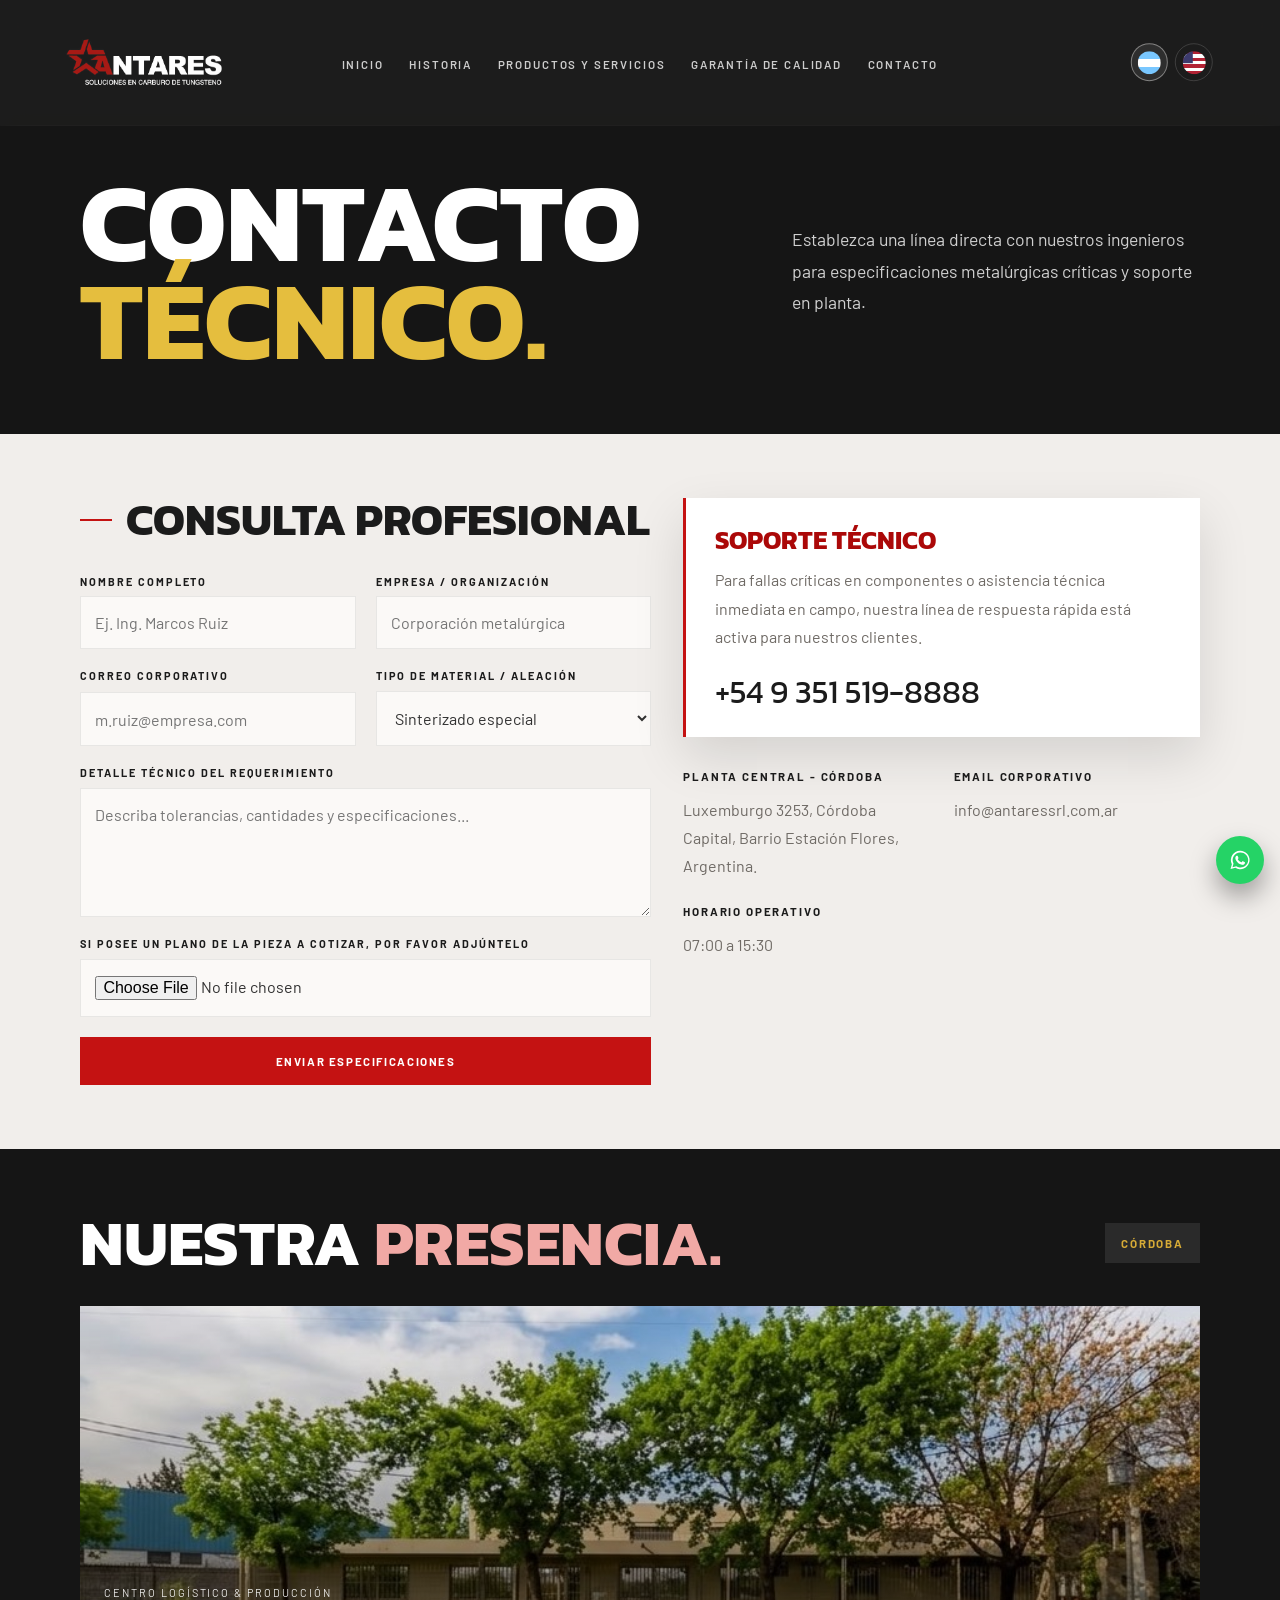
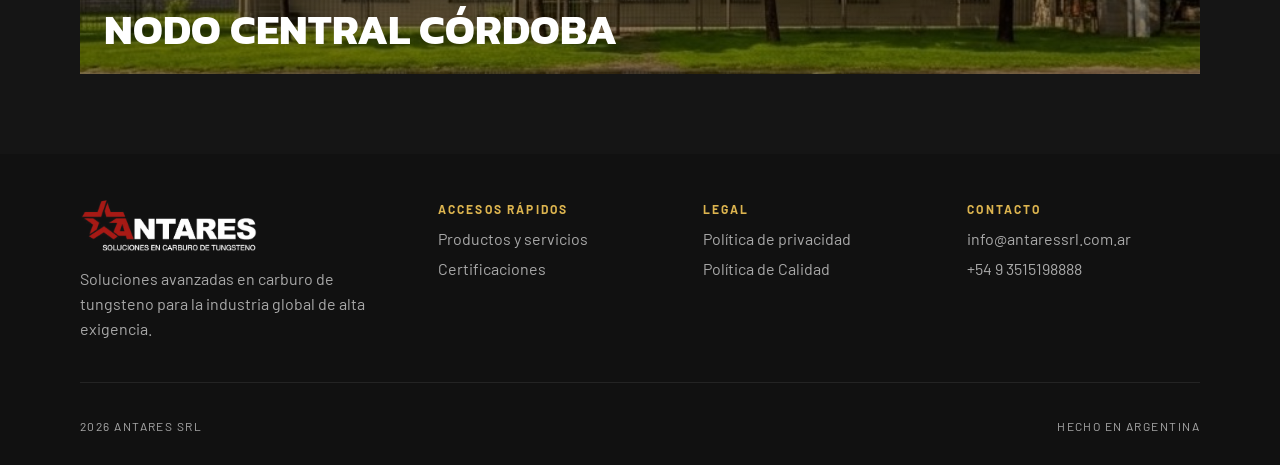
<file: pages/contacto.html>
<!DOCTYPE html>
<html lang="es">
<head>
  <meta charset="UTF-8">
  <meta name="viewport" content="width=device-width, initial-scale=1.0">
  <meta name="description" content="Contacto técnico Antares SRL para especificaciones metalúrgicas críticas, soporte en planta y consultas profesionales.">
  <title>Antares SRL | Contacto técnico</title>
  <link rel="preconnect" href="https://fonts.googleapis.com">
  <link rel="preconnect" href="https://fonts.gstatic.com" crossorigin>
  <link href="https://fonts.googleapis.com/css2?family=Barlow:wght@400;500;600;700;800&family=Kanit:wght@500;700;800&display=swap" rel="stylesheet">
  <link rel="stylesheet" href="../styles/styles.css?v=20260521">
</head>
<body data-page="contact">
  <a class="skip-link" href="#main-content">Saltar al contenido</a>

  <header class="site-header">
    <div class="container">
      <nav class="navbar" aria-label="Principal">
        <div class="brand" aria-label="Antares SRL">
          <img src="../assets/img/logonavbar-navbar.png?v=20260716c" alt="Antares SRL">
        </div>

        <button
          class="menu-toggle"
          type="button"
          aria-expanded="false"
          aria-controls="mobile-menu"
          aria-label="Abrir menu"
        >
          <span></span>
          <span></span>
          <span></span>
        </button>

        <div class="nav-desktop">
          <ul class="nav-links">
            <li><a href="../index.html" data-i18n="nav.home">Inicio</a></li>
            <li><a href="sobrenosotros.html" data-i18n="nav.history">Historia</a></li>
            <li><a href="productosyservicios.html" data-i18n="nav.products">Productos y servicios</a></li>
            <li><a href="garantiadecalidad.html" data-i18n="nav.quality">Garantía de calidad</a></li>
            <li><a href="contacto.html" data-i18n="nav.contact">Contacto</a></li>
          </ul>

          <div class="nav-tools">
            <div class="language-switcher" role="group" aria-label="Selección de idioma">
              <button class="lang-btn is-active" type="button" data-lang="es" aria-label="Ver sitio en espanol">
                <span class="flag" aria-hidden="true">AR</span>
              </button>
              <button class="lang-btn" type="button" data-lang="en" aria-label="View site in English">
                <span class="flag" aria-hidden="true">US</span>
              </button>
            </div>
          </div>
        </div>
      </nav>
    </div>

    <div class="mobile-menu" id="mobile-menu" hidden>
      <div class="container mobile-menu__inner">
        <ul class="mobile-menu__links">
          <li><a href="../index.html" data-i18n="nav.home">Inicio</a></li>
          <li><a href="sobrenosotros.html" data-i18n="nav.history">Historia</a></li>
          <li><a href="productosyservicios.html" data-i18n="nav.products">Productos y servicios</a></li>
          <li><a href="garantiadecalidad.html" data-i18n="nav.quality">Garantía de calidad</a></li>
          <li><a href="contacto.html" data-i18n="nav.contact">Contacto</a></li>
        </ul>

        <div class="mobile-menu__footer">
          <div class="language-switcher" role="group" aria-label="Selección de idioma responsive">
            <button class="lang-btn is-active" type="button" data-lang="es" aria-label="Ver sitio en espanol">
              <span class="flag" aria-hidden="true">AR</span>
            </button>
            <button class="lang-btn" type="button" data-lang="en" aria-label="View site in English">
              <span class="flag" aria-hidden="true">US</span>
            </button>
          </div>
        </div>
      </div>
    </div>
  </header>

  <main id="main-content">
    <section class="contact-hero section-dark">
      <div class="container contact-hero__grid">
        <div>
          <h1 class="contact-hero__title">
            <span data-i18n="contact.heroTitleLine1">Contacto</span>
            <span class="contact-hero__accent" data-i18n="contact.heroTitleLine2">técnico.</span>
          </h1>
        </div>
        <p class="contact-hero__lead" data-i18n="contact.heroText">Establezca una línea directa con nuestros ingenieros para especificaciones metalúrgicas críticas y soporte en planta.</p>
      </div>
    </section>

    <section class="contact-main">
      <div class="container contact-main__grid">
        <div>
          <div class="contact-section-heading">
            <span class="contact-section-heading__line"></span>
            <h2 data-i18n="contact.formTitle">Consulta profesional</h2>
          </div>

          <form class="contact-form" id="contact-form">
            <label class="contact-form__field">
              <span data-i18n="contact.field1Label">Nombre completo</span>
              <input type="text" name="full_name" data-i18n-placeholder="contact.field1Placeholder" placeholder="Ej. Ing. Marcos Ruiz">
            </label>

            <label class="contact-form__field">
              <span data-i18n="contact.field2Label">Empresa / organización</span>
              <input type="text" name="company" data-i18n-placeholder="contact.field2Placeholder" placeholder="Corporación metalúrgica">
            </label>

            <label class="contact-form__field">
              <span data-i18n="contact.field3Label">Correo corporativo</span>
              <input type="email" name="email" data-i18n-placeholder="contact.field3Placeholder" placeholder="m.ruiz@empresa.com">
            </label>

            <label class="contact-form__field">
              <span data-i18n="contact.field4Label">Tipo de material / aleación</span>
              <select name="material">
                <option value="" data-i18n="contact.optionDefault">Sinterizado especial</option>
                <option value="carburo" data-i18n="contact.option1">Carburo de tungsteno</option>
                <option value="oilgas" data-i18n="contact.option2">Componentes Oil & Gas</option>
                <option value="corte" data-i18n="contact.option3">Herramental de corte</option>
                <option value="otros" data-i18n="contact.option4">Otros</option>
              </select>
            </label>

            <label class="contact-form__field contact-form__field--full">
              <span data-i18n="contact.field5Label">Detalle técnico del requerimiento</span>
              <textarea name="detail" rows="5" data-i18n-placeholder="contact.field5Placeholder" placeholder="Describa tolerancias, cantidades y especificaciones..."></textarea>
            </label>

            <label class="contact-form__field contact-form__field--full">
              <span data-i18n="contact.field6Label">Si posee un plano de la pieza a cotizar, por favor adjúntelo</span>
              <input type="file" name="attachment" accept=".pdf,.png,.jpg,.jpeg,.dxf,.dwg,.doc,.docx">
            </label>

            <button class="button button--primary button--block contact-form__submit" type="submit" data-i18n="contact.submitButton">Enviar especificaciones</button>
          </form>
        </div>

        <div class="contact-side">
          <article class="contact-alert">
            <h3 data-i18n="contact.alertTitle">Soporte técnico</h3>
            <p data-i18n="contact.alertText">Para fallas críticas en componentes o asistencia técnica inmediata en campo, nuestra línea de respuesta rápida está activa para nuestros clientes.</p>
            <a class="contact-alert__phone" href="tel:+5493515198888">+54 9 351 519-8888</a>
          </article>

          <div class="contact-details">
            <article class="contact-detail">
              <h3 data-i18n="contact.detail1Title">Planta central - Córdoba</h3>
              <p data-i18n="contact.detail1Text">Luxemburgo 3253, Córdoba Capital, Barrio Estación Flores, Argentina.</p>
            </article>

            <article class="contact-detail">
              <h3 data-i18n="contact.detail3Title">Email corporativo</h3>
              <p>info@antaressrl.com.ar</p>
            </article>

            <article class="contact-detail">
              <h3 data-i18n="contact.detail4Title">Horario operativo</h3>
              <p data-i18n="contact.detail4Text1">07:00 a 15:30</p>
            </article>
          </div>
        </div>
      </div>
    </section>

    <section class="contact-presence section-dark">
      <div class="container">
        <div class="contact-presence__header">
          <h2 class="contact-presence__title">
            <span data-i18n="contact.presenceTitleLine1">Nuestra</span>
            <span class="contact-presence__accent" data-i18n="contact.presenceTitleLine2">presencia.</span>
          </h2>

          <div class="contact-presence__tabs">
            <span data-i18n="contact.tab1">Córdoba</span>
          </div>
        </div>

        <div class="contact-presence__grid">
          <article class="presence-card presence-card--large">
            <div class="presence-card__image presence-card__image--cordoba" aria-hidden="true"></div>
            <div class="presence-card__content">
              <p class="presence-card__eyebrow" data-i18n="contact.presenceCard1Eyebrow">Centro logístico & producción</p>
              <h3 data-i18n="contact.presenceCard1Title">Nodo central Córdoba</h3>
            </div>
          </article>

        </div>
      </div>
    </section>
  </main>

  <footer class="site-footer">
    <div class="container footer__grid">
      <div>
        <a class="brand brand--footer" href="../index.html" aria-label="Antares SRL inicio">
          <img src="../assets/img/logonavbar-navbar.png?v=20260716c" alt="Antares SRL">
        </a>
        <p class="footer__text" data-i18n="footer.description">Soluciones avanzadas en carburo de tungsteno para la industria global de alta exigencia.</p>
      </div>

      <div>
        <h3 class="footer__title" data-i18n="footer.linksTitle">Quick lanes</h3>
        <ul class="footer__list">
          <li><a href="productosyservicios.html" data-i18n="footer.link1">Productos y servicios</a></li>
          <li><a href="garantiadecalidad.html" data-i18n="footer.link2">Certificaciones</a></li>
        </ul>
      </div>

      <div>
        <h3 class="footer__title" data-i18n="footer.legalTitle">Legal</h3>
        <ul class="footer__list">
          <li><a href="#" data-i18n="footer.legal1">Política de privacidad</a></li>
          <li><a href="garantiadecalidad.html" data-i18n="footer.legal2">Política de Calidad</a></li>
        </ul>
      </div>

      <div>
        <h3 class="footer__title" data-i18n="footer.contactTitle">Contacto</h3>
        <ul class="footer__list footer__list--contact">
          <li><a href="mailto:info@antaressrl.com.ar" data-i18n="footer.contactEmail">info@antaressrl.com.ar</a></li>
          <li><a href="tel:+5493515198888" data-i18n="footer.contactPhone">+54 9 3515198888</a></li>
        </ul>
      </div>
    </div>
    <div class="container footer__bottom">
      <p data-i18n="footer.copy">2026 ANTARES SRL</p>
      <p data-i18n="footer.signature">HECHO EN ARGENTINA</p>
    </div>
  </footer>

  <a class="whatsapp-fab" href="mailto:info@antaressrl.com.ar?subject=Consulta%20desde%20web%20Antares&body=Hola%20Antares%2C%20quisiera%20hacer%20una%20consulta." aria-label="Enviar correo a Antares" title="Email">MAIL</a>

  <script src="../script/script.js" defer></script>
</body>
</html>
</file>
<file: styles/styles.css>
:root {
  --color-bg: #f2efec;
  --color-surface: #ffffff;
  --color-surface-alt: #e8e1db;
  --color-dark: #101010;
  --color-dark-soft: #292929;
  --color-text: #1b1b1b;
  --color-text-muted: #6f6a65;
  --color-text-inverse: #f5f0ea;
  --color-line: rgba(255, 255, 255, 0.12);
  --color-line-dark: rgba(16, 16, 16, 0.08);
  --color-accent: #c41212;
  --color-accent-deep: #7d0f0f;
  --color-gold: #d8a63b;
  --container: min(1120px, calc(100% - 2rem));
  --header-height: 7.8rem;
  --radius-sm: 0.25rem;
  --radius-md: 0.5rem;
  --radius-lg: 1rem;
  --shadow-soft: 0 1.25rem 3rem rgba(8, 8, 8, 0.12);
  --transition: 200ms ease;
}

*,
*::before,
*::after {
  box-sizing: border-box;
}

html {
  scroll-behavior: smooth;
  overflow-x: hidden;
}

body {
  margin: 0;
  min-width: 0;
  overflow-x: hidden;
  font-family: "Barlow", sans-serif;
  background: var(--color-bg);
  color: var(--color-text);
  padding-top: var(--header-height);
}

img {
  display: block;
  max-width: 100%;
}

a {
  color: inherit;
  text-decoration: none;
}

button,
input,
textarea,
select {
  font: inherit;
}

button {
  cursor: pointer;
}

.skip-link {
  position: absolute;
  top: -3rem;
  left: 1rem;
  z-index: 200;
  padding: 0.75rem 1rem;
  background: var(--color-surface);
  color: var(--color-dark);
  transition: top var(--transition);
}

.skip-link:focus {
  top: 1rem;
}

.container {
  width: var(--container);
  margin: 0 auto;
}

.section-dark {
  background: var(--color-dark);
  color: var(--color-text-inverse);
}

.eyebrow {
  margin: 0 0 1rem;
  font-size: 0.7rem;
  font-weight: 700;
  letter-spacing: 0.3em;
  text-transform: uppercase;
}

.eyebrow--gold {
  color: var(--color-gold);
}

.eyebrow--muted {
  color: #9a938c;
}

.eyebrow--red {
  color: #dd4d4d;
}

.section-title {
  margin: 0;
  max-width: 16ch;
  font-family: "Kanit", sans-serif;
  font-size: clamp(2.2rem, 4.5vw, 4rem);
  line-height: 0.95;
  text-transform: uppercase;
}

.section-title--light {
  color: var(--color-text-inverse);
}

.section-text,
.section-kicker,
.footer__text,
.sector-item p,
.portfolio-card p {
  color: var(--color-text-muted);
  line-height: 1.7;
}

.section-kicker--light {
  color: rgba(245, 240, 234, 0.68);
}

.section-marker {
  width: 0.125rem;
  height: 2.5rem;
  margin-bottom: 1.5rem;
  background: var(--color-accent);
}

.button {
  display: inline-flex;
  align-items: center;
  justify-content: center;
  min-height: 3rem;
  padding: 0.95rem 1.6rem;
  border: 1px solid transparent;
  font-size: 0.72rem;
  font-weight: 700;
  letter-spacing: 0.14em;
  text-transform: uppercase;
  transition: transform var(--transition), background-color var(--transition), border-color var(--transition), color var(--transition);
}

.button:hover,
.button:focus-visible {
  transform: translateY(-2px);
}

.button--primary {
  background: var(--color-accent);
  color: #fff;
}

.button--primary:hover,
.button--primary:focus-visible {
  background: #dc1b1b;
}

.button--ghost {
  border-color: rgba(255, 255, 255, 0.2);
  color: var(--color-text-inverse);
  background: rgba(255, 255, 255, 0.02);
}

.button--ghost:hover,
.button--ghost:focus-visible {
  border-color: rgba(255, 255, 255, 0.45);
  background: rgba(255, 255, 255, 0.08);
}

.button--light {
  background: #fff;
  color: var(--color-dark);
}

.button--small {
  min-height: 2.6rem;
  padding-inline: 1.2rem;
}

.button--block {
  width: 100%;
}

.text-link {
  display: inline-flex;
  align-items: center;
  gap: 0.5rem;
  margin-top: 1.4rem;
  font-size: 0.72rem;
  font-weight: 700;
  letter-spacing: 0.16em;
  text-transform: uppercase;
}

.text-link::after {
  content: "->";
}

.site-header {
  position: fixed;
  top: 0;
  left: 0;
  right: 0;
  z-index: 100;
  background: rgba(10, 10, 10, 0.92);
  backdrop-filter: blur(14px);
  border-bottom: 1px solid rgba(255, 255, 255, 0.05);
}

.navbar {
  display: flex;
  align-items: center;
  justify-content: center;
  min-height: var(--header-height);
  gap: 1rem;
}

body[data-page="home"] .navbar {
  justify-content: center;
}

.brand {
  display: inline-flex;
  align-items: center;
  font-family: "Kanit", sans-serif;
  font-size: 1rem;
  font-weight: 800;
  letter-spacing: 0.08em;
  color: #fff;
}

.brand img {
  display: block;
  height: 3rem;
  width: auto;
}

.brand--footer {
  display: inline-block;
  margin-bottom: 0.55rem;
  transform: translateY(-0.2rem);
}

.brand--footer img {
  height: 3.36rem;
}

.nav-desktop {
  display: flex;
  align-items: center;
  gap: 1.5rem;
}

.nav-links,
.footer__list,
.mobile-menu__links {
  margin: 0;
  padding: 0;
  list-style: none;
}

.nav-links {
  display: flex;
  align-items: center;
  gap: 1.6rem;
}

.nav-links a,
.mobile-menu__links a {
  position: relative;
  font-size: 0.72rem;
  font-weight: 600;
  letter-spacing: 0.16em;
  text-transform: uppercase;
  color: rgba(255, 255, 255, 0.78);
}

.nav-links a:hover,
.nav-links a:focus-visible,
.mobile-menu__links a:hover,
.mobile-menu__links a:focus-visible {
  color: #fff;
}

.nav-links a::after,
.mobile-menu__links a::after {
  content: "";
  position: absolute;
  left: 0;
  bottom: -0.4rem;
  width: 100%;
  height: 1px;
  transform: scaleX(0);
  transform-origin: left;
  background: var(--color-accent);
  transition: transform var(--transition);
}

.nav-links a:hover::after,
.nav-links a:focus-visible::after,
.mobile-menu__links a:hover::after,
.mobile-menu__links a:focus-visible::after {
  transform: scaleX(1);
}

.nav-tools {
  display: flex;
  align-items: center;
  gap: 1rem;
}

.whatsapp-fab {
  position: fixed;
  right: max(1rem, env(safe-area-inset-right));
  bottom: max(1rem, env(safe-area-inset-bottom));
  z-index: 220;
  display: inline-flex;
  align-items: center;
  justify-content: center;
  width: 3rem;
  height: 3rem;
  border-radius: 999px;
  background: #25d366;
  color: transparent;
  font-size: 0;
  box-shadow: 0 0.8rem 1.6rem rgba(0, 0, 0, 0.35);
  transition: transform var(--transition), box-shadow var(--transition), background-color var(--transition);
}

.whatsapp-fab::before {
  content: "";
  width: 1.34rem;
  height: 1.34rem;
  background-image: url("data:image/svg+xml,%3Csvg xmlns='http://www.w3.org/2000/svg' viewBox='0 0 32 32'%3E%3Cpath fill='%23fff' d='M16 5.3A10.7 10.7 0 0 0 6.8 21l-1.4 5.1 5.3-1.4A10.7 10.7 0 1 0 16 5.3m0-2.3A13 13 0 1 1 9.6 27l-7 1.9L4.5 22A13 13 0 0 1 16 3z'/%3E%3Cpath fill='%23fff' d='M22.2 18.7c-.3-.1-1.8-.9-2.1-1-.3-.1-.5-.2-.8.2-.2.3-.8 1-1 1.2-.2.2-.4.2-.7.1-.3-.2-1.5-.5-2.8-1.7-1-.9-1.7-2-1.9-2.4-.2-.3 0-.5.1-.6.1-.1.3-.4.5-.5.1-.2.2-.3.3-.5.1-.2 0-.4 0-.5-.1-.1-.8-1.9-1-2.5-.2-.5-.4-.5-.7-.5h-.6c-.2 0-.6.1-.9.4-.3.3-1.2 1.2-1.2 2.9s1.2 3.5 1.3 3.8c.2.2 2.4 3.8 5.8 5.1 2.8 1 3.4.8 4 .7.7-.1 2-.9 2.3-1.8.3-.9.3-1.6.2-1.8 0-.2-.3-.3-.6-.5z'/%3E%3C/svg%3E");
  background-repeat: no-repeat;
  background-position: center;
  background-size: contain;
}

.whatsapp-fab:hover,
.whatsapp-fab:focus-visible {
  background: #1fbe5b;
  transform: translateY(-2px);
  box-shadow: 0 1rem 1.8rem rgba(0, 0, 0, 0.4);
}

@media (min-width: 901px) {
  .site-header .navbar {
    position: relative;
  }

  .site-header .brand {
    position: absolute;
    top: 50%;
    left: 0;
    transform: translate(-0.95rem, -50%);
  }

  .nav-desktop {
    justify-content: center;
    gap: 1.5rem;
  }

  .nav-tools {
    position: absolute;
    top: 50%;
    right: 0;
    margin-right: 0;
    transform: translate(0.8rem, -50%);
  }
}

.language-switcher {
  display: inline-flex;
  align-items: center;
  gap: 0.45rem;
}

.lang-btn {
  display: inline-flex;
  align-items: center;
  justify-content: center;
  width: 2.35rem;
  height: 2.35rem;
  border: 1px solid rgba(255, 255, 255, 0.15);
  border-radius: 999px;
  background: transparent;
  color: rgba(255, 255, 255, 0.8);
  transition: border-color var(--transition), background-color var(--transition), color var(--transition), transform var(--transition);
}

.lang-btn:hover,
.lang-btn:focus-visible,
.lang-btn.is-active {
  border-color: rgba(255, 255, 255, 0.4);
  background: rgba(255, 255, 255, 0.08);
  color: #fff;
}

.flag {
  position: relative;
  display: inline-flex;
  align-items: center;
  justify-content: center;
  width: 1.45rem;
  height: 1.45rem;
  border-radius: 999px;
  overflow: hidden;
  font-size: 0.48rem;
  font-weight: 800;
  letter-spacing: 0.05em;
  text-indent: -999px;
}

.flag::before {
  content: "";
  position: absolute;
  inset: 0;
}

[data-lang="es"] .flag::before {
  background:
    linear-gradient(to bottom, #79c7ff 0 33.33%, #ffffff 33.33% 66.66%, #79c7ff 66.66% 100%);
}

[data-lang="en"] .flag::before {
  background:
    linear-gradient(to bottom, #b22234 0 14.28%, #ffffff 14.28% 28.56%, #b22234 28.56% 42.84%, #ffffff 42.84% 57.12%, #b22234 57.12% 71.4%, #ffffff 71.4% 85.68%, #b22234 85.68% 100%);
}

[data-lang="en"] .flag::after {
  content: "";
  position: absolute;
  top: 0;
  left: 0;
  width: 45%;
  height: 55%;
  background: #3c3b6e;
}

.menu-toggle {
  display: none;
  flex-direction: column;
  gap: 0.32rem;
  padding: 0.5rem;
  border: 0;
  background: transparent;
}

.menu-toggle span {
  width: 1.6rem;
  height: 2px;
  background: #fff;
  transition: transform var(--transition), opacity var(--transition);
}

.menu-toggle.is-open span:nth-child(1) {
  transform: translateY(6px) rotate(45deg);
}

.menu-toggle.is-open span:nth-child(2) {
  opacity: 0;
}

.menu-toggle.is-open span:nth-child(3) {
  transform: translateY(-6px) rotate(-45deg);
}

.mobile-menu {
  border-top: 1px solid rgba(255, 255, 255, 0.06);
  background: rgba(12, 12, 12, 0.98);
}

.mobile-menu__inner {
  padding: 1.5rem 0 2rem;
}

.mobile-menu__links {
  display: grid;
  gap: 1.2rem;
}

.mobile-menu__footer {
  display: grid;
  gap: 1rem;
  margin-top: 2rem;
}

.hero {
  position: relative;
  min-height: calc(100vh - var(--header-height));
  overflow: clip;
}

.hero__media,
.hero__overlay {
  position: absolute;
  inset: 0;
}

.hero__media {
  background:
    linear-gradient(180deg, rgba(0, 0, 0, 0.16), rgba(0, 0, 0, 0.28)),
    url("../assets/img/soluciones.png") center/cover no-repeat;
  transform: scale(1);
}

.hero__overlay {
  background:
    radial-gradient(circle at 20% 30%, rgba(180, 91, 14, 0.12), transparent 26%),
    linear-gradient(90deg, rgba(0, 0, 0, 0.5), rgba(0, 0, 0, 0.24) 55%, rgba(0, 0, 0, 0.58));
}

.hero__content {
  position: relative;
  display: grid;
  align-content: center;
  justify-items: center;
  min-height: calc(100vh - var(--header-height));
  padding: 5rem 0 6rem;
  text-align: center;
}

.hero__content .eyebrow {
  margin-bottom: -0.85rem;
  transform: translateY(0.55rem);
  text-align: center;
  position: relative;
  z-index: 1;
}

.hero__title {
  margin: 0;
  max-width: 10ch;
  font-family: "Kanit", sans-serif;
  font-size: clamp(3rem, 10vw, 6.5rem);
  line-height: 0.9;
  text-transform: uppercase;
  text-wrap: balance;
}

.hero__title span {
  display: block;
}

.hero__accent {
  color: #e02b2b;
}

.hero__brand-mark {
  display: inline-flex;
  align-items: center;
  justify-content: center;
  width: min(34rem, 82vw);
  margin-top: 0;
  padding: 0 clamp(0.5rem, 2vw, 1rem) 0.35rem;
  filter: drop-shadow(0 1.25rem 2rem rgba(0, 0, 0, 0.48));
  pointer-events: none;
}

.hero__brand-mark img {
  width: 100%;
  height: auto;
}

.hero__actions {
  position: relative;
  z-index: 2;
  display: flex;
  flex-wrap: wrap;
  justify-content: center;
  gap: 1rem;
  margin-top: 1.15rem;
}

.hero__actions .button {
  min-width: 13.5rem;
  min-height: 0;
  height: 2.15rem;
  padding: 0 1.45rem;
  font-size: 0.68rem;
  letter-spacing: 0.13em;
}

.about-hero {
  position: relative;
  min-height: 44rem;
  overflow: clip;
}

.about-hero__image,
.about-hero__overlay {
  position: absolute;
  inset: 0;
}

.about-hero__image {
  background:
    url("../assets/img/siterizadodeprecision.png") center/cover no-repeat;
}

.about-hero__overlay {
  background:
    linear-gradient(90deg, rgba(10, 10, 10, 0.5) 0%, rgba(10, 10, 10, 0.32) 48%, rgba(10, 10, 10, 0.1) 100%),
    linear-gradient(180deg, rgba(10, 10, 10, 0.02), rgba(10, 10, 10, 0.08));
}

.about-hero__content {
  position: relative;
  display: grid;
  align-content: center;
  min-height: 44rem;
  padding: 4rem 0 5rem;
}

.about-hero__title {
  margin: 0;
  max-width: 8ch;
  font-family: "Kanit", sans-serif;
  font-size: clamp(3rem, 9vw, 6.1rem);
  line-height: 0.9;
  text-transform: uppercase;
}

.about-hero__title span {
  display: block;
}

.about-hero__accent {
  color: #cf1414;
}

.about-hero__lead {
  max-width: 38rem;
  margin: 1.5rem 0 0;
  color: rgba(255, 255, 255, 0.8);
  line-height: 1.75;
}

.about-story {
  padding: 4rem 0 4.5rem;
  background: #f1eeeb;
}

.about-story__grid {
  display: grid;
  grid-template-columns: minmax(0, 0.95fr) minmax(22rem, 1.15fr);
  gap: 2rem;
  align-items: start;
}

.about-story__title,
.about-capacity__title {
  margin: 0 0 1.5rem;
  font-family: "Kanit", sans-serif;
  font-size: clamp(2.2rem, 5vw, 4rem);
  line-height: 0.9;
  text-transform: uppercase;
}

.about-story__copy p {
  margin: 0 0 1.5rem;
  max-width: 31rem;
  color: var(--color-text-muted);
  line-height: 1.8;
}

.about-story__metric {
  display: flex;
  align-items: baseline;
  gap: 1rem;
  margin-top: 2rem;
}

.about-story__metric strong {
  font-family: "Kanit", sans-serif;
  font-size: 2.4rem;
  line-height: 1;
  color: var(--color-accent);
}

.about-story__metric span {
  font-size: 0.72rem;
  letter-spacing: 0.18em;
  text-transform: uppercase;
  color: #7c746d;
}

.about-story__media {
  display: grid;
  grid-template-columns: repeat(2, minmax(0, 1fr));
  gap: 1rem;
}

.about-story__image {
  min-height: 22rem;
  margin: 0;
  border-bottom: 2px solid var(--color-accent);
  box-shadow: var(--shadow-soft);
}

.about-story__image--landscape {
  grid-column: 1 / -1;
  min-height: 12rem;
}

.about-story__image--powder {
  background:
    linear-gradient(180deg, rgba(0, 0, 0, 0.08), rgba(0, 0, 0, 0.08)),
    url("../assets/img/HyN.png") center/cover no-repeat;
}

.about-story__image--machining {
  background:
    linear-gradient(180deg, rgba(0, 0, 0, 0.08), rgba(0, 0, 0, 0.08)),
    url("../assets/img/abuelo.png") center/cover no-repeat;
}

.about-story__image--landscape {
  background:
    linear-gradient(180deg, rgba(0, 0, 0, 0.06), rgba(0, 0, 0, 0.06)),
    url("../assets/img/pampaolaen.png") center/cover no-repeat;
}

.about-story__image--hyn-pampa {
  grid-column: 1 / -1;
  min-height: 0;
  border-bottom: 0;
  box-shadow: none;
}

.about-story__image--hyn-pampa img {
  width: min(100%, 44rem);
  margin: 0 auto;
  filter: none;
  border-bottom: 2px solid var(--color-accent);
  box-shadow: var(--shadow-soft);
}

.about-capacity {
  padding: 4.5rem 0 5rem;
}

.about-capacity__title {
  color: #fff;
}

.about-capacity__grid {
  display: grid;
  grid-template-columns: minmax(0, 1.2fr) minmax(22rem, 1fr);
  gap: 1rem;
}

.capacity-card {
  position: relative;
  overflow: hidden;
  min-height: 12rem;
  background: #1b1b1b;
  border: 1px solid rgba(255, 255, 255, 0.08);
}

.capacity-card__content {
  position: relative;
  z-index: 1;
  height: 100%;
  padding: 1.75rem;
}

.capacity-card__content h3 {
  margin: 0 0 0.75rem;
  color: #fff;
  font-family: "Kanit", sans-serif;
  font-size: 1.25rem;
  text-transform: uppercase;
}

.capacity-card__content p {
  margin: 0;
  max-width: 26rem;
  color: rgba(255, 255, 255, 0.74);
  line-height: 1.7;
}

.capacity-card--main {
  min-height: 28rem;
}

.capacity-card__image {
  position: absolute;
  inset: 0;
  background:
    linear-gradient(180deg, rgba(0, 0, 0, 0.06), rgba(0, 0, 0, 0.38)),
    url("../assets/img/planta.png") center/cover no-repeat;
}

.capacity-card__index {
  display: inline-block;
  margin-bottom: 1rem;
  font-family: "Kanit", sans-serif;
  font-size: 2.1rem;
  color: #e0b13a;
}

.capacity-stack {
  display: grid;
  gap: 1rem;
}

.capacity-card--wide {
  min-height: 14rem;
  border-right: 2px solid var(--color-accent);
  background: linear-gradient(135deg, #262626, #171717);
}

.capacity-stack__row {
  display: grid;
  grid-template-columns: minmax(0, 1fr) minmax(12rem, 0.78fr);
  gap: 1rem;
}

.capacity-card--logo {
  border-left: 2px solid var(--color-accent);
}

.capacity-card__mark {
  display: inline-block;
  margin-bottom: 2rem;
  color: var(--color-accent);
  font-family: "Kanit", sans-serif;
  font-size: 1.8rem;
  letter-spacing: 0.06em;
  text-transform: uppercase;
}

.capacity-card__mark--compact {
  font-size: 1rem;
  font-weight: 700;
  letter-spacing: 0.08em;
  line-height: 1.4;
}

.capacity-card--narrow {
  border-left: 2px solid #d7ab36;
}

.capacity-card__symbol {
  display: inline-block;
  margin-bottom: 2rem;
  color: #d7ab36;
  font-family: "Kanit", sans-serif;
  font-size: 0.95rem;
  font-weight: 700;
  letter-spacing: 0.08em;
  line-height: 1.4;
  text-transform: uppercase;
}

.about-timeline {
  display: grid;
  grid-template-columns: repeat(4, minmax(0, 1fr));
  gap: 2rem;
  margin-top: 4rem;
}

.timeline-item {
  position: relative;
  padding-top: 1.5rem;
}

.timeline-item::before {
  content: "";
  position: absolute;
  left: 0;
  top: 0;
  width: 1px;
  height: 1rem;
  background: #d9ab37;
}

.timeline-item::after {
  content: "";
  position: absolute;
  left: -0.2rem;
  top: 0.6rem;
  width: 0.45rem;
  height: 0.45rem;
  border-radius: 50%;
  background: #d9ab37;
}

.timeline-item__year {
  display: inline-block;
  margin-bottom: 1rem;
  color: #d9ab37;
  font-family: "Kanit", sans-serif;
  font-size: 1.8rem;
}

.timeline-item h3 {
  margin: 0 0 0.6rem;
  color: #fff;
  font-size: 0.85rem;
  letter-spacing: 0.08em;
  text-transform: uppercase;
}

.timeline-item p {
  margin: 0;
  color: rgba(255, 255, 255, 0.7);
  line-height: 1.7;
}

.about-cta {
  padding: 4.5rem 0 5rem;
  border-top: 1px solid rgba(255, 255, 255, 0.06);
}

.about-cta__content {
  display: grid;
  justify-items: center;
  text-align: center;
}

.about-cta__eyebrow {
  padding: 0.4rem 0.8rem;
  border: 1px solid rgba(216, 166, 59, 0.55);
}

.about-cta__title {
  margin: 1rem 0 2rem;
  font-family: "Kanit", sans-serif;
  font-size: clamp(2.5rem, 7vw, 5rem);
  line-height: 0.92;
  text-transform: uppercase;
}

.about-cta__title span {
  display: block;
}

.about-cta__accent {
  color: var(--color-accent);
}

.about-cta__actions {
  display: flex;
  flex-wrap: wrap;
  justify-content: center;
  gap: 1rem;
}

.about-footer {
  padding: 2.5rem 0 2rem;
  border-top: 1px solid rgba(255, 255, 255, 0.08);
  background: #111111;
  color: rgba(255, 255, 255, 0.72);
}

.about-footer__grid {
  display: grid;
  grid-template-columns: minmax(0, 1.1fr) minmax(0, 1fr) minmax(14rem, 0.9fr);
  gap: 2rem;
  align-items: start;
}

.about-footer__brand {
  margin: 0 0 1rem;
  color: #d9ab37;
  font-size: 1rem;
}

.about-footer__links {
  display: grid;
  gap: 0.8rem;
  font-size: 0.72rem;
  letter-spacing: 0.16em;
  text-transform: uppercase;
}

.about-footer__location,
.about-footer__copy {
  font-size: 0.82rem;
  line-height: 1.7;
}

.about-footer__copy {
  grid-column: 3;
  align-self: end;
}

.products-hero,
.products-section {
  background: #141414;
  color: #fff;
}

.products-hero {
  padding: 3rem 0 2.5rem;
}

.products-hero__grid {
  display: grid;
  grid-template-columns: minmax(0, 1.1fr) minmax(12rem, 0.35fr);
  gap: 2rem;
  align-items: end;
}

.products-hero__title {
  margin: 0;
  font-family: "Kanit", sans-serif;
  font-size: clamp(3.5rem, 10vw, 6.8rem);
  line-height: 0.9;
  text-transform: uppercase;
}

.products-hero__title span {
  display: block;
}

.products-hero__accent {
  color: var(--color-accent);
}

.products-hero__lead {
  max-width: 42rem;
  margin: 1.5rem 0 0;
  color: rgba(255, 255, 255, 0.8);
  font-size: 1.1rem;
  line-height: 1.8;
}

.products-hero__cert {
  padding-left: 1.25rem;
  border-left: 2px solid #d7ab36;
  font-size: 0.78rem;
  line-height: 1.7;
  text-transform: uppercase;
}

.products-hero__cert-label {
  margin: 0 0 0.4rem;
  color: #d7ab36;
  letter-spacing: 0.16em;
}

.products-hero__cert p {
  margin: 0;
}

.products-section {
  padding: 2.2rem 0 4rem;
}

.products-section--oilgas {
  padding-top: 1rem;
  padding-bottom: 5rem;
}

.products-section--services {
  padding-top: 0;
  padding-bottom: 4.5rem;
}

.products-heading {
  display: flex;
  align-items: center;
  gap: 0.9rem;
  margin-bottom: 2rem;
}

.products-heading__line {
  width: 1.9rem;
  height: 0.12rem;
  background: #d7ab36;
}

.products-heading h2 {
  margin: 0;
  font-family: "Kanit", sans-serif;
  font-size: clamp(1.9rem, 4vw, 3rem);
  line-height: 1;
  text-transform: uppercase;
}

.products-heading h2,
.tech-card h3,
.tech-card__tag,
.oilgas-info h3,
.oilgas-info__tag,
.service-card h3,
.catalog-modal__title,
.catalog-modal__card h3,
.products-band h2 {
  overflow-wrap: anywhere;
}

.products-cards {
  display: grid;
  grid-template-columns: repeat(4, minmax(0, 1fr));
  gap: 1.2rem;
}

.tooling-grid {
  display: grid;
  grid-template-columns: 1fr;
  gap: 1.5rem;
  align-items: stretch;
}

.sintered-grid {
  display: grid;
  grid-template-columns: 1fr;
  gap: 1.5rem;
  align-items: stretch;
}

.products-cards--tooling {
  order: 2;
  grid-template-columns: repeat(4, minmax(0, 1fr));
  grid-auto-rows: auto;
}

.products-cards--other-products {
  grid-template-columns: repeat(4, minmax(0, 1fr));
}

.products-cards--tooling .tech-card {
  min-height: 0;
  aspect-ratio: 1 / 1;
}

.tooling-hero-card {
  order: 1;
  position: relative;
  min-height: 28rem;
  overflow: hidden;
  background: #1c1c1c;
  box-shadow: 0 1.4rem 3rem rgba(0, 0, 0, 0.22);
}

.tooling-hero-card__image {
  position: absolute;
  inset: 0;
  background:
    linear-gradient(90deg, rgba(20, 20, 20, 0.06), rgba(20, 20, 20, 0.38)),
    url("../assets/img/catalogo/01Herramental.jpeg") center/cover no-repeat;
  opacity: 0.96;
  transform: scale(1.01);
}

.tooling-hero-card__image--siderurgia {
  background:
    linear-gradient(90deg, rgba(20, 20, 20, 0.04), rgba(20, 20, 20, 0.38)),
    url("../assets/img/siderurgia-hero.png") center/cover no-repeat;
}

.sintered-hero-card {
  position: relative;
  min-height: clamp(30rem, 46vw, 42rem);
  overflow: hidden;
  background: #dedede;
  box-shadow: 0 1.4rem 3rem rgba(0, 0, 0, 0.22);
}

.sintered-hero-card__image {
  position: absolute;
  inset: 0;
  background:
    linear-gradient(180deg, rgba(0, 0, 0, 0.02), rgba(0, 0, 0, 0.36)),
    url("../assets/img/catalogo/00/MDSinterizado.jpg") center/cover no-repeat;
  opacity: 0.98;
}

.sintered-hero-card__content {
  position: absolute;
  left: 2rem;
  bottom: 2rem;
  max-width: 28rem;
}

.sintered-hero-card__content h3 {
  margin: 0;
  padding-left: 1rem;
  border-left: 2px solid #d7ab36;
  color: #fff;
  font-family: "Kanit", sans-serif;
  font-size: clamp(2rem, 5vw, 3rem);
  line-height: 0.95;
  text-transform: uppercase;
}

.tech-card {
  min-height: 18rem;
  padding: 1.5rem;
  background: #2b2b2b;
  border: 1px solid rgba(255, 255, 255, 0.05);
  border-bottom-color: rgba(0, 0, 0, 0.28);
  box-shadow: 0 1rem 2.5rem rgba(0, 0, 0, 0.16);
}

.tech-card--trigger {
  width: 100%;
  color: inherit;
  text-align: left;
  cursor: pointer;
  transition: transform 180ms ease, box-shadow 180ms ease;
}

.tech-card--trigger:hover {
  transform: translateY(-2px);
  box-shadow: 0 1.35rem 2.8rem rgba(0, 0, 0, 0.22);
}

.tech-card--mechas-bg {
  background:
    linear-gradient(180deg, rgba(43, 43, 43, 0.32), rgba(28, 28, 28, 0.44)),
    url("../assets/img/catalogo/brocas/BrocaEscalonadaR.png?v=20260716") center 58%/cover no-repeat,
    #2b2b2b;
}

.tech-card--fresas-bg {
  background:
    linear-gradient(180deg, rgba(43, 43, 43, 0.32), rgba(28, 28, 28, 0.44)),
    url("../assets/img/catalogo/fresas/FresaIntegral.png?v=20260716") center 58%/cover no-repeat,
    #2b2b2b;
}

.tech-card--escariadores-bg {
  background:
    linear-gradient(180deg, rgba(43, 43, 43, 0.32), rgba(28, 28, 28, 0.48)),
    url("../assets/img/catalogo/escariadores/Escariador.png?v=20260716") center 58%/cover no-repeat,
    #2b2b2b;
}

.tech-card--insertos-bg {
  background:
    linear-gradient(180deg, rgba(43, 43, 43, 0.32), rgba(28, 28, 28, 0.48)),
    url("../assets/img/catalogo/insertos/Insertos.png?v=20260716") center 58%/cover no-repeat,
    #2b2b2b;
}

.tech-card--siderurgia-rodillos {
  background:
    linear-gradient(180deg, rgba(43, 43, 43, 0.32), rgba(28, 28, 28, 0.48)),
    url("../assets/img/catalogo/varios/enderedadoraDeAlmbre.jpeg?v=20260716-2") center/contain no-repeat,
    #8f8f8f;
}

.tech-card--siderurgia-cuchilla {
  background:
    linear-gradient(180deg, rgba(43, 43, 43, 0.32), rgba(28, 28, 28, 0.48)),
    url("../assets/img/catalogo/varios/rueda.png?v=20260716-2") center/contain no-repeat,
    #b8b8bc;
}

.tech-card--siderurgia-sellos {
  background:
    linear-gradient(180deg, rgba(43, 43, 43, 0.32), rgba(28, 28, 28, 0.48)),
    url("../assets/img/catalogo/varios/sellos.png?v=20260716-2") center/cover no-repeat,
    #8f8f8f;
}

.tech-card--siderurgia-anillos {
  background: #8f8f8f;
}

.tech-card--siderurgia-anillos .tech-card__top,
.tech-card--siderurgia-anillos h3,
.tech-card--siderurgia-anillos .tech-card__tag {
  display: none;
}

.tech-card--sintered-1,
.tech-card--sintered-2,
.tech-card--sintered-3,
.tech-card--sintered-4 {
  background:
    linear-gradient(180deg, rgba(43, 43, 43, 0.22), rgba(28, 28, 28, 0.44)),
    #3f3f3f;
  border: 1px dashed rgba(255, 255, 255, 0.12);
  box-shadow: none;
}

.tech-card--sintered-1 {
  background:
    linear-gradient(180deg, rgba(43, 43, 43, 0.18), rgba(28, 28, 28, 0.4)),
    url("../assets/img/catalogo/00/barras.jpg?v=20260716") center/cover no-repeat,
    #d8d8d8;
  border: 1px solid rgba(255, 255, 255, 0.05);
  box-shadow: 0 1rem 2.5rem rgba(0, 0, 0, 0.16);
}

.tech-card--sintered-2 {
  background:
    linear-gradient(180deg, rgba(43, 43, 43, 0.18), rgba(28, 28, 28, 0.4)),
    url("../assets/img/catalogo/00/insertosBruto.png?v=20260716") center/cover no-repeat,
    #d8d8d8;
  border: 1px solid rgba(255, 255, 255, 0.05);
  box-shadow: 0 1rem 2.5rem rgba(0, 0, 0, 0.16);
}

.tech-card--sintered-3 {
  background:
    linear-gradient(180deg, rgba(43, 43, 43, 0.18), rgba(28, 28, 28, 0.4)),
    url("../assets/img/catalogo/00/bujesBruto.jpg?v=20260716") center/cover no-repeat,
    #d8d8d8;
  border: 1px solid rgba(255, 255, 255, 0.05);
  box-shadow: 0 1rem 2.5rem rgba(0, 0, 0, 0.16);
}

.tech-card--placeholder {
  background:
    linear-gradient(180deg, rgba(43, 43, 43, 0.2), rgba(28, 28, 28, 0.34)),
    #3f3f3f;
  border: 1px dashed rgba(255, 255, 255, 0.12);
  box-shadow: none;
}

.tech-card__top {
  display: flex;
  align-items: center;
  justify-content: space-between;
  margin-bottom: 2.2rem;
}

.tech-card__icon {
  color: #d7ab36;
  font-family: "Kanit", sans-serif;
  font-size: 1.4rem;
  letter-spacing: -0.08em;
}

.tech-card__code {
  color: rgba(255, 255, 255, 0.22);
  font-size: 0.65rem;
  letter-spacing: 0.12em;
  text-transform: uppercase;
}

.tech-card h3 {
  margin: 0 0 0.85rem;
  color: #fff;
  font-size: 1.55rem;
  font-family: "Kanit", sans-serif;
  line-height: 1;
}

.tech-card__tag {
  display: inline-block;
  margin-top: 2rem;
  color: #d7ab36;
  font-size: 0.72rem;
  letter-spacing: 0.18em;
  text-transform: uppercase;
}

.tech-card p {
  margin: 0 0 1.8rem;
  color: rgba(255, 255, 255, 0.72);
  line-height: 1.7;
}

.tech-card__specs {
  margin: 0;
  display: grid;
  gap: 0.65rem;
}

.tech-card__specs div {
  display: flex;
  justify-content: space-between;
  gap: 1rem;
  font-size: 0.72rem;
  text-transform: uppercase;
}

.tech-card__specs dt {
  color: rgba(255, 255, 255, 0.45);
  letter-spacing: 0.12em;
}

.tech-card__specs dd {
  margin: 0;
  color: #fff;
}

.oilgas-grid {
  display: grid;
  grid-template-columns: 1fr;
  gap: 1.5rem;
}

.products-section--oilgas .oilgas-hero-card {
  order: 1;
}

.products-section--oilgas .oilgas-stack {
  order: 2;
}

.oilgas-hero-card {
  position: relative;
  min-height: clamp(30rem, 46vw, 42rem);
  overflow: hidden;
  background: #1c1c1c;
}

.oilgas-hero-card__image {
  position: absolute;
  inset: 0;
  background:
    linear-gradient(180deg, rgba(0, 0, 0, 0.1), rgba(0, 0, 0, 0.42)),
    url("../assets/img/oil&gas.png") center/cover no-repeat;
  opacity: 0.96;
}

.oilgas-hero-card__content {
  position: absolute;
  left: 2rem;
  bottom: 2rem;
  max-width: 22rem;
}

.oilgas-hero-card__content h3 {
  margin: 0 0 1rem;
  padding-left: 1rem;
  border-left: 2px solid #d7ab36;
  font-family: "Kanit", sans-serif;
  font-size: clamp(2rem, 5vw, 3rem);
  line-height: 0.9;
  text-transform: uppercase;
}

.oilgas-hero-card__content p {
  margin: 0;
  color: rgba(255, 255, 255, 0.8);
  line-height: 1.7;
}

.oilgas-stack {
  display: grid;
  grid-template-columns: repeat(4, minmax(0, 1fr));
  gap: 1.2rem;
}

.oilgas-stack__row {
  display: grid;
  grid-template-columns: repeat(2, minmax(0, 1fr));
  gap: 1rem;
}

.oilgas-info {
  min-height: 0;
  aspect-ratio: 1 / 1;
  padding: 1.5rem;
  background: #2b2b2b;
}

.oilgas-info--trigger {
  width: 100%;
  border: none;
  color: inherit;
  text-align: left;
  cursor: pointer;
  transition: transform 180ms ease, box-shadow 180ms ease, border-color 180ms ease;
}

.oilgas-info--trigger:hover {
  transform: translateY(-2px);
  box-shadow: 0 1rem 2.6rem rgba(0, 0, 0, 0.24);
}

.oilgas-info--featured {
  background: #181818;
  border-left: 3px solid #f3ada9;
}

.oilgas-info--gold {
  background: #2e2916;
  border: 1px solid rgba(215, 171, 54, 0.24);
}

.oilgas-info--womoct {
  background:
    linear-gradient(180deg, rgba(20, 20, 20, 0.25), rgba(20, 20, 20, 0.5)),
    url("../assets/img/catalogo/02/orificiosCalibrados.png?v=20260716") center/cover no-repeat,
    #b8b8bc;
}

.oilgas-info--spm {
  background:
    linear-gradient(180deg, rgba(20, 20, 20, 0.25), rgba(20, 20, 20, 0.5)),
    url("../assets/img/catalogo/02/Pistones.png?v=20260716") center/cover no-repeat,
    #b8b8bc;
}

.oilgas-info--exclusa {
  background:
    linear-gradient(180deg, rgba(20, 20, 20, 0.12), rgba(20, 20, 20, 0.3)),
    url("../assets/img/catalogo/valvulas/exclusa.png?v=20260716") center/contain no-repeat,
    #a4a4a8;
}

.oilgas-info h3 {
  margin: 0 0 0.8rem;
  font-family: "Kanit", sans-serif;
  font-size: 1.5rem;
  line-height: 1;
}

.oilgas-info p {
  margin: 0;
  color: rgba(255, 255, 255, 0.72);
  line-height: 1.7;
}

.oilgas-info__tag {
  display: inline-block;
  margin-top: 1.1rem;
  color: #d7ab36;
  font-size: 0.7rem;
  letter-spacing: 0.18em;
  text-transform: uppercase;
}

.catalog-modal {
  position: fixed;
  inset: 0;
  z-index: 220;
  display: grid;
  place-items: center;
  padding: 1.5rem;
}

.catalog-modal[hidden] {
  display: none;
}

.catalog-modal__backdrop {
  position: absolute;
  inset: 0;
  background: rgba(5, 5, 5, 0.74);
  backdrop-filter: blur(8px);
}

.catalog-modal__dialog {
  position: relative;
  z-index: 1;
  width: min(100%, 72rem);
  max-height: calc(100vh - 3rem);
  overflow: auto;
  padding: 2rem;
  background: linear-gradient(180deg, #171717, #101010);
  border: 1px solid rgba(255, 255, 255, 0.08);
  box-shadow: 0 2rem 5rem rgba(0, 0, 0, 0.48);
}

.catalog-modal__close {
  position: absolute;
  top: 1rem;
  right: 1rem;
  width: 2.5rem;
  height: 2.5rem;
  border: 1px solid rgba(255, 255, 255, 0.12);
  background: rgba(255, 255, 255, 0.03);
  color: #fff;
  font-family: "Kanit", sans-serif;
  cursor: pointer;
}

.catalog-modal__header {
  max-width: 40rem;
  margin-bottom: 2rem;
}

.catalog-modal__eyebrow {
  display: inline-block;
  margin-bottom: 0.75rem;
  color: #d7ab36;
  font-size: 0.72rem;
  letter-spacing: 0.18em;
  text-transform: uppercase;
}

.catalog-modal__title {
  margin: 0 0 0.75rem;
  font-family: "Kanit", sans-serif;
  font-size: clamp(2rem, 5vw, 3.6rem);
  line-height: 0.95;
  text-transform: uppercase;
}

.catalog-modal__lead {
  margin: 0;
  color: rgba(255, 255, 255, 0.74);
  line-height: 1.7;
}

.catalog-modal__grid {
  display: grid;
  grid-template-columns: repeat(4, minmax(0, 1fr));
  grid-auto-flow: row;
  grid-auto-rows: auto;
  align-content: start;
  align-items: stretch;
  gap: 1.2rem;
}

.catalog-modal__grid--single {
  grid-template-columns: repeat(4, minmax(0, 1fr));
}

.catalog-modal__card {
  display: flex;
  aspect-ratio: 1 / 1;
  min-height: 0;
  height: auto;
  padding: 1.5rem;
  align-items: flex-start;
  justify-content: flex-end;
  flex-direction: column;
  background: #2b2b2b;
  border: 1px solid rgba(255, 255, 255, 0.05);
  box-shadow: 0 1rem 2.5rem rgba(0, 0, 0, 0.16);
}

.catalog-modal__card--placeholder {
  background:
    linear-gradient(180deg, rgba(43, 43, 43, 0.18), rgba(28, 28, 28, 0.38)),
    #3f3f3f;
  border: 1px dashed rgba(255, 255, 255, 0.12);
  box-shadow: none;
}

.catalog-modal__card--barras {
  background:
    linear-gradient(180deg, rgba(20, 20, 20, 0.12), rgba(20, 20, 20, 0.36)),
    url("../assets/img/catalogo/00/barras.jpg?v=20260716") center/cover no-repeat,
    #d8d8d8;
}

.catalog-modal__card--barras-macizas {
  background:
    linear-gradient(180deg, rgba(20, 20, 20, 0.12), rgba(20, 20, 20, 0.36)),
    url("../assets/img/catalogo/00/barrasMasizas.jpg?v=20260607") center/cover no-repeat,
    #d8d8d8;
}

.catalog-modal__card--barras-refrigeradas {
  background:
    linear-gradient(180deg, rgba(20, 20, 20, 0.12), rgba(20, 20, 20, 0.36)),
    url("../assets/img/catalogo/00/barrasRefrigeradas.jpg?v=20260607") center/cover no-repeat,
    #d8d8d8;
}

.catalog-modal__card--md-sinterizado {
  background:
    linear-gradient(180deg, rgba(20, 20, 20, 0.12), rgba(20, 20, 20, 0.36)),
    url("../assets/img/catalogo/00/MDSinterizado.jpg?v=20260607") center/cover no-repeat,
    #d8d8d8;
}

.catalog-modal__card--insertos-bruto {
  background:
    linear-gradient(180deg, rgba(20, 20, 20, 0.12), rgba(20, 20, 20, 0.36)),
    url("../assets/img/catalogo/00/insertosBruto.png?v=20260716") center/cover no-repeat,
    #d8d8d8;
}

.catalog-modal__card--bujes-bruto {
  background:
    linear-gradient(180deg, rgba(20, 20, 20, 0.12), rgba(20, 20, 20, 0.36)),
    url("../assets/img/catalogo/00/bujesBruto.jpg?v=20260716") center/cover no-repeat,
    #d8d8d8;
}

.catalog-modal__card--spm-bg {
  background:
    linear-gradient(180deg, rgba(20, 20, 20, 0.08), rgba(20, 20, 20, 0.22)),
    url("../assets/img/catalogo/02/Pistones.png?v=20260716") center/cover no-repeat,
    #2b2b2b;
}

.catalog-modal__card--mecha-escalonada-bg {
  background: linear-gradient(180deg, rgba(20, 20, 20, 0.1), rgba(20, 20, 20, 0.32)), url("../assets/img/catalogo/brocas/BrocaEscalonadaR.png?v=20260716") center/112% 100% no-repeat, #2b2b2b;
}

.catalog-modal__card--mecha-helicoidal-bg {

  background: linear-gradient(180deg, rgba(20, 20, 20, 0.1), rgba(20, 20, 20, 0.32)), url("../assets/img/catalogo/brocas/mechaCor.png?v=20260716") center/cover no-repeat, #2b2b2b;
}

.catalog-modal__card--mecha-recta-bg {
  background: linear-gradient(180deg, rgba(20, 20, 20, 0.1), rgba(20, 20, 20, 0.32)), url("../assets/img/catalogo/brocas/MechaCentro.png?v=20260716") center/112% 100% no-repeat, #2b2b2b;
}

.catalog-modal__card--mecha-refrigerada-bg {
  background: linear-gradient(180deg, rgba(20, 20, 20, 0.1), rgba(20, 20, 20, 0.32)), url("../assets/img/catalogo/brocas/tresEscalones.png?v=20260716") center/cover no-repeat, #2b2b2b;
  background: linear-gradient(180deg, rgba(20, 20, 20, 0.14), rgba(20, 20, 20, 0.42)), url("../assets/img/catalogo/brocas/mechaCor.png?v=20260716") center/cover no-repeat, #2b2b2b;
}

.catalog-modal__card--mecha-recta-bg {
  background: linear-gradient(180deg, rgba(20, 20, 20, 0.14), rgba(20, 20, 20, 0.42)), url("../assets/img/catalogo/brocas/MechaCentro.png?v=20260716") center/112% 100% no-repeat, #2b2b2b;
}

.catalog-modal__card--mecha-refrigerada-bg {
  background: linear-gradient(180deg, rgba(20, 20, 20, 0.14), rgba(20, 20, 20, 0.42)), url("../assets/img/catalogo/brocas/tresEscalones.png?v=20260716") center/cover no-repeat, #2b2b2b;
}

.catalog-modal__card--fresa-recta-bg {
  background: linear-gradient(180deg, rgba(20, 20, 20, 0.1), rgba(20, 20, 20, 0.32)), url("../assets/img/catalogo/fresas/FresaIntegral.png?v=20260716") center 50%/cover no-repeat, #2b2b2b;
}

.catalog-modal__card--fresa-esferica-bg {

  background: linear-gradient(180deg, rgba(20, 20, 20, 0.1), rgba(20, 20, 20, 0.32)), url("../assets/img/catalogo/fresas/Fresa.png?v=20260716") center/cover no-repeat, #2b2b2b;
}

.catalog-modal__card--fresa-desbaste-bg {
  background: linear-gradient(180deg, rgba(20, 20, 20, 0.1), rgba(20, 20, 20, 0.32)), url("../assets/img/catalogo/fresas/FresaRev.png?v=20260716") center/cover no-repeat, #2b2b2b;
}

.catalog-modal__card--fresa-especial-bg {
  background: linear-gradient(180deg, rgba(20, 20, 20, 0.1), rgba(20, 20, 20, 0.32)), url("../assets/img/catalogo/fresas/fresaCircular.png?v=20260716") center/cover no-repeat, #2b2b2b;

  background: linear-gradient(180deg, rgba(20, 20, 20, 0.14), rgba(20, 20, 20, 0.42)), url("../assets/img/catalogo/fresas/Fresa.png?v=20260716") center/cover no-repeat, #2b2b2b;
}

.catalog-modal__card--fresa-desbaste-bg {
  background: linear-gradient(180deg, rgba(20, 20, 20, 0.14), rgba(20, 20, 20, 0.42)), url("../assets/img/catalogo/fresas/FresaRev.png?v=20260716") center/cover no-repeat, #2b2b2b;
}

.catalog-modal__card--fresa-especial-bg {
  background: linear-gradient(180deg, rgba(20, 20, 20, 0.14), rgba(20, 20, 20, 0.42)), url("../assets/img/catalogo/fresas/fresaCircular.png?v=20260716") center/cover no-repeat, #2b2b2b;

}

.catalog-modal__card--escariador-1-bg {
  background: linear-gradient(180deg, rgba(20, 20, 20, 0.1), rgba(20, 20, 20, 0.32)), url("../assets/img/catalogo/escariadores/Escariador.png?v=20260716") center/cover no-repeat, #2b2b2b;
}

.catalog-modal__card--escariador-2-bg {
  background: linear-gradient(180deg, rgba(20, 20, 20, 0.1), rgba(20, 20, 20, 0.32)), url("../assets/img/catalogo/escariadores/Escariador.png?v=20260716") 34% 65%/cover no-repeat, #2b2b2b;
}

.catalog-modal__card--escariador-3-bg {
  background: linear-gradient(180deg, rgba(20, 20, 20, 0.1), rgba(20, 20, 20, 0.32)), url("../assets/img/catalogo/escariadores/Escariador.png?v=20260716") 50% 65%/cover no-repeat, #2b2b2b;
}

.catalog-modal__card--escariador-4-bg {
  background: linear-gradient(180deg, rgba(20, 20, 20, 0.1), rgba(20, 20, 20, 0.32)), url("../assets/img/catalogo/escariadores/Escariador.png?v=20260716") 66% 65%/cover no-repeat, #2b2b2b;
}

.catalog-modal__card--inserto-triangular-bg {
  background: linear-gradient(180deg, rgba(20, 20, 20, 0.1), rgba(20, 20, 20, 0.36)), url("../assets/img/catalogo/insertos/insTriangulares.png?v=20260716") center/cover no-repeat, #2b2b2b;
}

.catalog-modal__card--inserto-rombico-bg {
  background: linear-gradient(180deg, rgba(20, 20, 20, 0.1), rgba(20, 20, 20, 0.36)), url("../assets/img/catalogo/insertos/Insertos.png?v=20260716") 36% 60%/cover no-repeat, #2b2b2b;
}

.catalog-modal__card--inserto-fresado-bg {
  background: linear-gradient(180deg, rgba(20, 20, 20, 0.1), rgba(20, 20, 20, 0.36)), url("../assets/img/catalogo/insertos/Insertos.png?v=20260716") 50% 60%/cover no-repeat, #2b2b2b;
}

.catalog-modal__card--inserto-rosca-bg {
  background: linear-gradient(180deg, rgba(20, 20, 20, 0.1), rgba(20, 20, 20, 0.36)), url("../assets/img/catalogo/insertos/Insertos.png?v=20260716") 64% 60%/cover no-repeat, #2b2b2b;
}

.catalog-modal__card--siderurgia-enderezadora {
  background: linear-gradient(180deg, rgba(20, 20, 20, 0.12), rgba(20, 20, 20, 0.38)), url("../assets/img/catalogo/varios/enderedadoraDeAlmbre.jpeg?v=20260716-2") center/cover no-repeat, #2b2b2b;
}

.catalog-modal__card--siderurgia-cuchilla {
  background: linear-gradient(180deg, rgba(20, 20, 20, 0.12), rgba(20, 20, 20, 0.38)), url("../assets/img/catalogo/varios/rueda.png?v=20260716-2") center/cover no-repeat, #2b2b2b;
}

.catalog-modal__card--siderurgia-sellos {
  background: linear-gradient(180deg, rgba(20, 20, 20, 0.12), rgba(20, 20, 20, 0.38)), url("../assets/img/catalogo/varios/sellos.png?v=20260716-2") center/cover no-repeat, #2b2b2b;
}

.catalog-modal__card--siderurgia-anillos {
  background: #3f3f3f;
}

.catalog-modal__card--wom-asientos-bg,
.catalog-modal__card--wom-boquillas-bg,
.catalog-modal__card--wom-valvulas-bg,
.catalog-modal__card--wom-especiales-bg,
.catalog-modal__card--spn-sellados-bg,
.catalog-modal__card--spn-cuerpos-bg,
.catalog-modal__card--spn-repuestos-bg,
.catalog-modal__card--valvula-1-bg,
.catalog-modal__card--valvula-2-bg,
.catalog-modal__card--valvula-3-bg,
.catalog-modal__card--valvula-4-bg {
  background: #c7c7cc;
}

.catalog-modal__card--wom-boquillas-bg,
.catalog-modal__card--wom-valvulas-bg,
.catalog-modal__card--valvula-2-bg,
.catalog-modal__card--valvula-4-bg {
  background: #c7c7cc;
}

.catalog-modal__card--valvula-1-bg {
  background:
    linear-gradient(180deg, rgba(20, 20, 20, 0.08), rgba(20, 20, 20, 0.22)),
    url("../assets/img/catalogo/varios/Bujes.png?v=20260716-2") center/cover no-repeat,
    #c7c7cc;
}

.catalog-modal__card--wom-boquillas-bg {
  background: linear-gradient(180deg, rgba(20, 20, 20, 0.12), rgba(20, 20, 20, 0.38)), url("../assets/img/catalogo/orificios/tipoCameron.png?v=20260716") center/cover no-repeat, #2b2b2b;
}

.catalog-modal__card--wom-valvulas-bg {
  background: linear-gradient(180deg, rgba(20, 20, 20, 0.12), rgba(20, 20, 20, 0.38)), url("../assets/img/catalogo/orificios/orificio1.png?v=20260716") center/cover no-repeat, #2b2b2b;
}

.catalog-modal__card--wom-especiales-bg {
  background: linear-gradient(180deg, rgba(20, 20, 20, 0.12), rgba(20, 20, 20, 0.38)), url("../assets/img/catalogo/orificios/tipoOCT.png?v=20260716") center/cover no-repeat, #2b2b2b;
}

.catalog-modal__card--wom-asientos-bg {
  background: linear-gradient(180deg, rgba(20, 20, 20, 0.12), rgba(20, 20, 20, 0.38)), url("../assets/img/catalogo/orificios/tipoWom.png?v=20260716") center 58%/145% auto no-repeat, #2b2b2b;
  background: linear-gradient(180deg, rgba(20, 20, 20, 0.18), rgba(20, 20, 20, 0.48)), url("../assets/img/catalogo/orificios/tipoCameron.png?v=20260716") center/cover no-repeat, #2b2b2b;
}

.catalog-modal__card--wom-valvulas-bg {
  background: linear-gradient(180deg, rgba(20, 20, 20, 0.18), rgba(20, 20, 20, 0.48)), url("../assets/img/catalogo/orificios/orificio1.png?v=20260716") center/cover no-repeat, #2b2b2b;
}

.catalog-modal__card--wom-especiales-bg {
  background: linear-gradient(180deg, rgba(20, 20, 20, 0.18), rgba(20, 20, 20, 0.48)), url("../assets/img/catalogo/orificios/tipoOCT.png?v=20260716") center/cover no-repeat, #2b2b2b;
}

.catalog-modal__card--wom-asientos-bg {
  background: linear-gradient(180deg, rgba(20, 20, 20, 0.18), rgba(20, 20, 20, 0.48)), url("../assets/img/catalogo/orificios/tipoWom.png?v=20260716") center 58%/145% auto no-repeat, #2b2b2b;
}

.catalog-modal__card--spn-cuerpos-bg {
  background: #c7c7cc;
}

.catalog-modal__card--wom-valvulas-bg h3,
.catalog-modal__card--wom-especiales-bg h3,
.catalog-modal__card--spn-sellados-bg h3,
.catalog-modal__card--spn-cuerpos-bg h3,
.catalog-modal__card--spn-repuestos-bg h3,
.catalog-modal__card--valvula-1-bg h3,
.catalog-modal__card--valvula-2-bg h3,
.catalog-modal__card--valvula-3-bg h3,
.catalog-modal__card--valvula-4-bg h3 {
  color: #171717;
}

.catalog-modal__card--spm-bg h3 {
  text-align: center;
}

.catalog-modal__mark {
  display: none;
  margin-bottom: 2.4rem;
  color: #d7ab36;
  font-family: "Kanit", sans-serif;
  font-size: 1.4rem;
  letter-spacing: -0.08em;
}

.catalog-modal__card h3 {
  display: none;
  margin: 0;
  color: #fff;
  font-family: "Kanit", sans-serif;
  font-size: 1.55rem;
  line-height: 1;
}

.has-modal-open {
  overflow: hidden;
}

.iso-certificate-trigger {
  cursor: pointer;
}

.iso-certificate-trigger:focus-visible {
  outline: 2px solid #d7ab36;
  outline-offset: 4px;
}

.quality-panel.iso-certificate-trigger:hover,
.quality-iso__card.iso-certificate-trigger:hover,
.products-hero__cert.iso-certificate-trigger:hover,
.metric.iso-certificate-trigger:hover {
  box-shadow: 0 0 0 1px rgba(215, 171, 54, 0.35);
}

.catalog-modal--pdf .catalog-modal__dialog {
  width: min(100%, 82rem);
  padding: 1.25rem;
}

.catalog-modal--pdf .catalog-modal__header {
  max-width: none;
  margin-bottom: 1rem;
}

.certificate-viewer {
  width: 100%;
  height: min(80vh, 56rem);
  border: 1px solid rgba(255, 255, 255, 0.12);
  background: #0f0f0f;
}

.certificate-viewer iframe {
  width: 100%;
  height: 100%;
  border: 0;
}

.oilgas-info__mini-icon {
  display: inline-block;
  margin-bottom: 1.1rem;
  color: #d7ab36;
  font-family: "Kanit", sans-serif;
  font-size: 1.4rem;
}

.services-grid {
  display: grid;
  grid-template-columns: repeat(4, minmax(0, 1fr));
  gap: 1.2rem;
}

.service-card {
  min-height: 14rem;
  padding: 1.5rem;
  background: #2b2b2b;
  border: 1px solid rgba(255, 255, 255, 0.05);
  box-shadow: 0 1rem 2.5rem rgba(0, 0, 0, 0.16);
}

.service-card--intro {
  grid-column: 1 / -1;
  background: linear-gradient(135deg, #1b1b1b, #121212);
  border-left: 3px solid #d7ab36;
}

.service-card--reafilado {
  background:
    linear-gradient(180deg, rgba(14, 14, 14, 0.22), rgba(14, 14, 14, 0.46)),
    url("../assets/img/servicios/reafilado.jpeg") center/cover no-repeat,
    #2b2b2b;
}

.service-card--cph {
  background:
    linear-gradient(180deg, rgba(14, 14, 14, 0.22), rgba(14, 14, 14, 0.46)),
    url("../assets/img/servicios/cph.jpeg") center/cover no-repeat,
    #2b2b2b;
}

.service-card--asistencia {
  background:
    linear-gradient(180deg, rgba(14, 14, 14, 0.22), rgba(14, 14, 14, 0.46)),
    url("../assets/img/servicios/asiatencia.png") center/cover no-repeat,
    #2b2b2b;
}

.service-card__eyebrow {
  display: inline-block;
  margin-bottom: 1rem;
  color: #d7ab36;
  font-size: 0.72rem;
  letter-spacing: 0.18em;
  text-transform: uppercase;
}

.service-card__icon {
  display: inline-block;
  margin-bottom: 1.4rem;
  color: #d7ab36;
  font-family: "Kanit", sans-serif;
  font-size: 1.4rem;
  letter-spacing: -0.08em;
}

.service-card h3 {
  margin: 0 0 0.85rem;
  color: #fff;
  font-family: "Kanit", sans-serif;
  font-size: 1.45rem;
  line-height: 1.05;
  overflow-wrap: anywhere;
}

.service-card p {
  margin: 0;
  color: rgba(255, 255, 255, 0.72);
  line-height: 1.7;
}

.products-band {
  padding: 2rem 0 3.5rem;
  background: #141414;
}

.products-band__content {
  display: grid;
  grid-template-columns: minmax(0, 1fr) minmax(18rem, 20rem);
  gap: 2rem;
  align-items: center;
  padding: 2.5rem;
  background: linear-gradient(135deg, #b60505, #cd0d0d);
  color: #fff;
}

.products-band h2 {
  margin: 0 0 0.8rem;
  max-width: 12ch;
  font-family: "Kanit", sans-serif;
  font-size: clamp(2rem, 5vw, 3.8rem);
  line-height: 0.94;
}

.products-band p {
  margin: 0;
  color: rgba(255, 255, 255, 0.84);
  font-style: italic;
}

.products-band__cta {
  display: grid;
  gap: 0.8rem;
  justify-items: start;
}

.products-band__cta span {
  font-size: 0.68rem;
  letter-spacing: 0.18em;
  text-transform: uppercase;
  color: rgba(255, 255, 255, 0.82);
}

.products-footer {
  padding: 3.5rem 0 2.5rem;
  background: #111111;
  border-top: 1px solid rgba(255, 255, 255, 0.08);
  color: rgba(255, 255, 255, 0.72);
}

.products-footer__grid {
  display: grid;
  grid-template-columns: minmax(0, 1fr) minmax(0, 0.95fr) minmax(14rem, 0.95fr);
  gap: 2rem;
}

.products-footer__brand,
.products-footer__title {
  margin: 0 0 1rem;
  color: #d7ab36;
  font-size: 0.9rem;
  letter-spacing: 0.12em;
  text-transform: uppercase;
}

.products-footer__links {
  display: grid;
  gap: 0.8rem;
}

.products-footer__links a,
.products-footer p {
  color: rgba(255, 255, 255, 0.72);
  line-height: 1.7;
}

.products-footer__copy {
  margin-top: 1.5rem;
  font-size: 0.72rem;
  letter-spacing: 0.05em;
}

.quality-hero,
.quality-iso,
.quality-control,
.quality-cta {
  background: #141414;
  color: #fff;
}

.quality-hero {
  padding: 3.5rem 0 2rem;
}

.quality-hero__grid {
  display: grid;
  grid-template-columns: minmax(0, 1fr) minmax(18rem, 0.55fr);
  gap: 2rem;
  align-items: center;
}

.quality-hero__title {
  margin: 0;
  font-family: "Kanit", sans-serif;
  font-size: clamp(3.2rem, 9vw, 6rem);
  line-height: 0.92;
  text-transform: uppercase;
}

.quality-hero__title span {
  display: block;
}

.quality-hero__accent {
  color: #f1a9a5;
}

.quality-hero__note {
  padding-left: 1.6rem;
  border-left: 2px solid #d7ab36;
  color: rgba(255, 255, 255, 0.78);
  line-height: 1.8;
}

.quality-iso {
  padding: 2rem 0 3rem;
}

.quality-iso__card {
  display: grid;
  grid-template-columns: minmax(10rem, 12rem) minmax(0, 1fr);
  gap: 2rem;
  padding: 1.5rem;
  border-left: 2px solid #f1a9a5;
  background: #1a1a1a;
}

.quality-iso__badge {
  display: grid;
  place-items: center;
  min-height: 12rem;
  background: linear-gradient(135deg, #616161, #d3d3d3 50%, #4e4e4e);
}

.quality-iso__seal {
  display: grid;
  place-items: center;
  width: 6.5rem;
  height: 6.5rem;
  border-radius: 50%;
  border: 4px double rgba(255, 255, 255, 0.8);
  color: #ffffff;
  font-family: "Kanit", sans-serif;
  font-size: 1rem;
  line-height: 1.1;
  text-align: center;
  background: rgba(255, 255, 255, 0.18);
}

.quality-iso__content h2 {
  margin: 0 0 0.8rem;
  font-family: "Kanit", sans-serif;
  font-size: clamp(2rem, 4vw, 3rem);
  line-height: 0.96;
}

.quality-iso__content p {
  margin: 0;
  color: rgba(255, 255, 255, 0.76);
  line-height: 1.8;
}

.quality-iso__meta {
  display: flex;
  flex-wrap: wrap;
  gap: 1.5rem;
  margin-top: 1.4rem;
}

.quality-iso__meta span {
  color: #d7ab36;
  font-size: 0.72rem;
  letter-spacing: 0.14em;
  text-transform: uppercase;
}

.quality-control {
  padding: 2rem 0 4rem;
}

.quality-control__heading {
  display: flex;
  align-items: end;
  justify-content: space-between;
  gap: 2rem;
  margin-bottom: 2rem;
}

.quality-control__heading h2 {
  margin: 0;
  font-family: "Kanit", sans-serif;
  font-size: clamp(2rem, 4vw, 3.5rem);
  line-height: 0.95;
}

.quality-control__heading p {
  margin: 0.5rem 0 0;
  color: rgba(255, 255, 255, 0.72);
}

.quality-control__mark {
  color: rgba(241, 169, 165, 0.32);
  font-family: "Kanit", sans-serif;
  font-size: clamp(2rem, 5vw, 4rem);
  line-height: 1;
}

.quality-control__grid {
  display: grid;
  grid-template-columns: minmax(0, 1.15fr) minmax(21rem, 0.85fr);
  gap: 1rem;
}

.quality-control__hero-card {
  position: relative;
  min-height: 25rem;
  overflow: hidden;
  background: #1b1b1b;
}

.quality-control__hero-image {
  position: absolute;
  inset: 0;
  background:
    linear-gradient(180deg, rgba(0, 0, 0, 0.1), rgba(0, 0, 0, 0.42)),
    url("../assets/img/calidad/calidad.png?v=20260504-1223") center/cover no-repeat;
  filter: grayscale(1);
}

.quality-control__hero-content {
  position: absolute;
  left: 1.5rem;
  bottom: 1.5rem;
  max-width: 20rem;
}

.quality-control__hero-content h3 {
  margin: 0 0 0.7rem;
  color: #fff;
  font-family: "Kanit", sans-serif;
  font-size: clamp(1.8rem, 4vw, 2.9rem);
  line-height: 0.95;
}

.quality-control__hero-content p {
  margin: 0;
  color: rgba(255, 255, 255, 0.82);
}

.quality-control__stack {
  display: grid;
  gap: 1rem;
}

.quality-control__row {
  display: grid;
  grid-template-columns: repeat(auto-fit, minmax(13.75rem, 1fr));
  gap: 1rem;
}

.quality-panel {
  min-height: 12rem;
  padding: 1.4rem;
  background: #232323;
}

.quality-panel--featured {
  border-top: 1px solid rgba(241, 169, 165, 0.24);
  border-left: 2px solid #f1a9a5;
}

.quality-panel__eyebrow {
  margin: 0 0 0.7rem;
  color: #d7ab36;
  font-size: 0.68rem;
  letter-spacing: 0.16em;
  text-transform: uppercase;
}

.quality-panel h3 {
  margin: 0 0 0.75rem;
  color: #fff;
  font-family: "Kanit", sans-serif;
  font-size: 1.5rem;
  line-height: 1.08;
  text-wrap: balance;
}

.quality-panel p {
  margin: 0;
  color: rgba(255, 255, 255, 0.74);
  line-height: 1.55;
}

.quality-panel__footer {
  display: flex;
  justify-content: space-between;
  gap: 1rem;
  margin-top: 1.5rem;
  padding-top: 1rem;
  border-top: 1px solid rgba(241, 169, 165, 0.2);
}

.quality-panel__footer span {
  font-size: 0.68rem;
  letter-spacing: 0.14em;
  text-transform: uppercase;
}

.quality-panel__icon {
  display: inline-block;
  margin-bottom: 1rem;
  color: #f1a9a5;
  font-family: "Kanit", sans-serif;
}

.quality-commitment {
  padding: 4rem 0;
  background: #f2efec;
}

.quality-commitment__grid {
  display: grid;
  grid-template-columns: minmax(0, 0.95fr) minmax(20rem, 0.95fr);
  gap: 2rem;
  align-items: center;
}

.quality-commitment__copy h2 {
  margin: 0 0 1.5rem;
  font-family: "Kanit", sans-serif;
  font-size: clamp(2rem, 4vw, 3.4rem);
  line-height: 0.95;
}

.quality-commitment__list {
  margin: 0;
  padding: 0;
  list-style: none;
  display: grid;
  gap: 1.4rem;
}

.quality-commitment__list li {
  display: grid;
  grid-template-columns: 2.2rem minmax(0, 1fr);
  gap: 1rem;
}

.quality-commitment__list span {
  color: #f1a9a5;
  font-family: "Kanit", sans-serif;
  font-size: 1.6rem;
}

.quality-commitment__list h3 {
  margin: 0 0 0.35rem;
  font-size: 1rem;
}

.quality-commitment__list p {
  margin: 0;
  color: var(--color-text-muted);
  line-height: 1.7;
}

.quality-commitment__image-wrap {
  position: relative;
  padding-top: 1.2rem;
  padding-left: 1.2rem;
}

.quality-commitment__frame {
  position: absolute;
  top: 0;
  left: 0;
  width: 2.6rem;
  height: 2.6rem;
  border-top: 2px solid #f1a9a5;
  border-left: 2px solid #f1a9a5;
}

.quality-commitment__image {
  min-height: 21rem;
  background:
    url("https://images.unsplash.com/photo-1517048676732-d65bc937f952?auto=format&fit=crop&w=1000&q=80") center/cover no-repeat;
  filter: grayscale(1);
  box-shadow: var(--shadow-soft);
}

.quality-cta {
  padding: 4rem 0;
}

.quality-cta__box {
  display: grid;
  justify-items: center;
  gap: 1rem;
  padding: 3.5rem 1.5rem;
  text-align: center;
  background: #343434;
  border-bottom: 3px solid #d7ab36;
}

.quality-cta__box h2 {
  margin: 0;
  max-width: 12ch;
  font-family: "Kanit", sans-serif;
  font-size: clamp(2.1rem, 5vw, 3.6rem);
  line-height: 0.95;
}

.quality-cta__box p {
  max-width: 38rem;
  margin: 0;
  color: rgba(255, 255, 255, 0.8);
  line-height: 1.8;
}

.quality-footer {
  padding: 3rem 0 2rem;
  background: #111111;
  border-top: 1px solid rgba(255, 255, 255, 0.08);
  color: rgba(255, 255, 255, 0.72);
}

.quality-footer__grid {
  display: grid;
  grid-template-columns: minmax(0, 1fr) minmax(0, 0.9fr) minmax(14rem, 0.9fr);
  gap: 2rem;
}

.quality-footer__brand,
.quality-footer__title {
  margin: 0 0 1rem;
  color: #d7ab36;
  font-size: 0.84rem;
  letter-spacing: 0.16em;
  text-transform: uppercase;
}

.quality-footer__links {
  display: grid;
  gap: 0.8rem;
}

.quality-footer__links a,
.quality-footer p {
  color: rgba(255, 255, 255, 0.72);
  line-height: 1.7;
}

.quality-footer__bottom {
  margin-top: 2rem;
  padding-top: 1rem;
  border-top: 1px solid rgba(255, 255, 255, 0.08);
  font-size: 0.72rem;
  letter-spacing: 0.05em;
}

.contact-hero,
.contact-presence {
  background: #151515;
  color: #fff;
}

.contact-hero {
  padding: 3rem 0 4rem;
}

.contact-hero__grid {
  display: grid;
  grid-template-columns: minmax(0, 1fr) minmax(18rem, 0.6fr);
  gap: 2rem;
  align-items: center;
}

.contact-hero__title {
  margin: 0;
  font-family: "Kanit", sans-serif;
  font-size: clamp(3.4rem, 10vw, 7rem);
  line-height: 0.88;
  text-transform: uppercase;
}

.contact-hero__title span {
  display: block;
}

.contact-hero__accent {
  color: #e5be3e;
}

.contact-hero__lead {
  margin: 0;
  color: rgba(255, 255, 255, 0.8);
  font-size: 1.1rem;
  line-height: 1.8;
}

.contact-main {
  padding: 4rem 0;
  background: #f1eeeb;
}

.contact-main__grid {
  display: grid;
  grid-template-columns: minmax(0, 1.05fr) minmax(20rem, 0.95fr);
  gap: 2rem;
  align-items: start;
}

.contact-section-heading {
  display: flex;
  align-items: center;
  gap: 0.9rem;
  margin-bottom: 2rem;
}

.contact-section-heading__line {
  width: 2rem;
  height: 0.12rem;
  background: var(--color-accent);
}

.contact-section-heading h2 {
  margin: 0;
  font-family: "Kanit", sans-serif;
  font-size: clamp(1.8rem, 4vw, 2.8rem);
  line-height: 1;
  text-transform: uppercase;
}

.contact-form {
  display: grid;
  grid-template-columns: repeat(2, minmax(0, 1fr));
  gap: 1.25rem;
}

.contact-form__field {
  display: grid;
  gap: 0.55rem;
}

.contact-form__field--full {
  grid-column: 1 / -1;
}

.contact-form__field span {
  font-size: 0.68rem;
  font-weight: 700;
  letter-spacing: 0.18em;
  text-transform: uppercase;
}

.contact-form input,
.contact-form select,
.contact-form textarea {
  min-width: 0;
  width: 100%;
  padding: 1rem 0.9rem;
  border: 1px solid rgba(0, 0, 0, 0.08);
  background: #fbf9f7;
  color: #313131;
}

.contact-form input[type="file"] {
  max-width: 100%;
  white-space: normal;
}

.contact-form textarea {
  resize: vertical;
}

.contact-form__submit {
  grid-column: 1 / -1;
  justify-self: start;
  min-width: min(100%, 24rem);
}

.contact-side {
  display: grid;
  gap: 2rem;
}

.contact-alert {
  padding: 1.8rem;
  border-left: 3px solid var(--color-accent);
  background: #ffffff;
  box-shadow: var(--shadow-soft);
}

.contact-alert h3 {
  margin: 0 0 0.8rem;
  color: #ab0808;
  font-family: "Kanit", sans-serif;
  font-size: 1.65rem;
  line-height: 1;
  text-transform: uppercase;
}

.contact-alert p {
  margin: 0;
  color: var(--color-text-muted);
  line-height: 1.8;
  overflow-wrap: anywhere;
}

.contact-alert__phone {
  display: inline-block;
  margin-top: 1.5rem;
  font-family: "Kanit", sans-serif;
  font-size: clamp(1.35rem, 6vw, 2rem);
  line-height: 1;
  overflow-wrap: anywhere;
}

.contact-details {
  display: grid;
  grid-template-columns: repeat(2, minmax(0, 1fr));
  gap: 1.5rem;
}

.contact-detail h3 {
  margin: 0 0 0.8rem;
  color: #1b1b1b;
  font-size: 0.72rem;
  letter-spacing: 0.16em;
  text-transform: uppercase;
}

.contact-detail p {
  margin: 0;
  color: var(--color-text-muted);
  line-height: 1.75;
  overflow-wrap: anywhere;
}

.contact-presence {
  padding: 4rem 0 5rem;
}

.contact-presence__header {
  display: flex;
  align-items: center;
  justify-content: space-between;
  gap: 2rem;
  margin-bottom: 2rem;
}

.contact-presence__title {
  margin: 0;
  font-family: "Kanit", sans-serif;
  font-size: clamp(2.2rem, 5vw, 4rem);
  line-height: 0.95;
  text-transform: uppercase;
}

.contact-presence__title span {
  display: inline-block;
}

.contact-presence__accent {
  color: #f1a9a5;
}

.contact-presence__tabs {
  display: flex;
  flex-wrap: wrap;
  gap: 0.8rem;
}

.contact-presence__tabs span {
  padding: 0.8rem 1rem;
  background: #2a2a2a;
  color: #d7ab36;
  font-size: 0.72rem;
  font-weight: 700;
  letter-spacing: 0.16em;
  text-transform: uppercase;
}

.contact-presence__grid {
  display: grid;
  grid-template-columns: minmax(0, 1fr);
  gap: 1rem;
}

.presence-card {
  position: relative;
  overflow: hidden;
  min-height: 20rem;
  background: #1b1b1b;
}

.presence-card--large {
  min-height: 23rem;
}

.presence-card__image {
  position: absolute;
  inset: 0;
  filter: grayscale(1);
}

.presence-card__image--cordoba {
  filter: none;
  background:
    linear-gradient(180deg, rgba(0, 0, 0, 0.06), rgba(0, 0, 0, 0.42)),
    url("../assets/img/contacto/empresa.jpeg") center/cover no-repeat;
}

.presence-card__image--santacruz {
  background:
    linear-gradient(180deg, rgba(0, 0, 0, 0.06), rgba(0, 0, 0, 0.42)),
    url("https://images.unsplash.com/photo-1504917595217-d4dc5ebe6122?auto=format&fit=crop&w=1200&q=80") center/cover no-repeat;
}

.presence-card__content {
  position: absolute;
  left: 1.5rem;
  right: 1.5rem;
  bottom: 1.5rem;
}

.presence-card__eyebrow {
  margin: 0 0 0.7rem;
  color: rgba(255, 255, 255, 0.88);
  font-size: 0.68rem;
  letter-spacing: 0.18em;
  text-transform: uppercase;
}

.presence-card h3 {
  margin: 0;
  font-family: "Kanit", sans-serif;
  font-size: clamp(1.8rem, 4vw, 2.6rem);
  line-height: 0.95;
  text-transform: uppercase;
}

.contact-footer {
  padding: 3rem 0 2rem;
  background: #111111;
  border-top: 1px solid rgba(255, 255, 255, 0.08);
  color: rgba(255, 255, 255, 0.72);
}

.contact-footer__grid {
  display: grid;
  grid-template-columns: minmax(0, 1fr) minmax(0, 0.8fr) minmax(0, 0.7fr) minmax(12rem, 0.9fr);
  gap: 2rem;
  align-items: start;
}

.contact-footer__brand,
.contact-footer__title {
  margin: 0 0 1rem;
  color: #d7ab36;
  font-size: 0.84rem;
  letter-spacing: 0.16em;
  text-transform: uppercase;
}

.contact-footer__links {
  display: grid;
  gap: 0.8rem;
}

.contact-footer__links a,
.contact-footer p {
  color: rgba(255, 255, 255, 0.72);
  line-height: 1.7;
}

.contact-footer__copy {
  align-self: end;
  font-size: 0.72rem;
  letter-spacing: 0.05em;
}

.page-hero {
  position: relative;
  overflow: hidden;
  padding: 7rem 0 4rem;
}

.page-hero__pattern {
  position: absolute;
  inset: 0;
  background:
    radial-gradient(circle at center, rgba(255, 255, 255, 0.08) 0 1px, transparent 1px) 0 0 / 1rem 1rem,
    linear-gradient(180deg, rgba(255, 255, 255, 0.03), transparent 55%);
  opacity: 0.55;
  pointer-events: none;
}

.page-hero__content {
  position: relative;
}

.page-hero__title {
  margin: 0;
  font-family: "Kanit", sans-serif;
  font-size: clamp(3rem, 8vw, 5.2rem);
  line-height: 0.92;
  text-transform: uppercase;
}

.page-hero__lead {
  max-width: 44rem;
  margin: 1.5rem 0 0;
  color: rgba(245, 240, 234, 0.72);
  font-size: 1.1rem;
  line-height: 1.8;
}

.page-hero--about {
  background:
    radial-gradient(circle at 20% 30%, rgba(90, 90, 90, 0.22), transparent 22%),
    linear-gradient(180deg, #121212, #0a0a0a);
}

.intro {
  padding: 4.5rem 0;
}

.intro__grid {
  display: grid;
  grid-template-columns: minmax(0, 1.4fr) minmax(18rem, 0.9fr);
  gap: 3rem;
  align-items: center;
}

.metrics {
  display: flex;
  flex-wrap: wrap;
  gap: 2rem;
  margin-top: 2rem;
}

.metric strong {
  display: block;
  font-size: 2rem;
  font-weight: 800;
  color: #f2bc47;
}

.metric span {
  display: block;
  margin-top: 0.35rem;
  font-size: 0.72rem;
  letter-spacing: 0.14em;
  text-transform: uppercase;
  color: rgba(255, 255, 255, 0.55);
}

.intro__cards {
  display: grid;
  grid-template-columns: repeat(2, minmax(0, 1fr));
  gap: 1rem;
}

.feature-card {
  min-height: 10rem;
  padding: 1.5rem;
  border: 1px solid rgba(255, 255, 255, 0.07);
}

.feature-card--dark {
  background: #161616;
}

.feature-card--image-bg {
  background:
    linear-gradient(180deg, rgba(22, 22, 22, 0.14), rgba(22, 22, 22, 0.32)),
    url("../assets/img/antridesgaste.png") center/cover no-repeat,
    #161616;
}

.feature-card--image-bg-precision {
  background:
    linear-gradient(180deg, rgba(22, 22, 22, 0.14), rgba(22, 22, 22, 0.32)),
    url("../assets/img/precisionmicrometrica.png") center/cover no-repeat,
    #161616;
}

.feature-card--offset {
  margin-top: 1.2rem;
}

.feature-card__icon {
  display: inline-block;
  margin-bottom: 2.6rem;
  color: var(--color-accent);
  font-weight: 800;
  letter-spacing: -0.08em;
}

.feature-card h3 {
  margin: 0;
  font-size: 0.9rem;
  font-weight: 700;
  letter-spacing: 0.12em;
  text-transform: uppercase;
}

.portfolio {
  padding: 5.5rem 0;
  background: #f3efeb;
}

.section-heading {
  display: grid;
  grid-template-columns: minmax(0, 1fr) minmax(18rem, 21rem);
  gap: 2rem;
  align-items: end;
  margin-bottom: 2.5rem;
}

.portfolio__grid {
  display: grid;
  grid-template-columns: minmax(0, 1.5fr) minmax(18rem, 0.75fr);
  gap: 1rem;
}

.portfolio-card {
  position: relative;
  overflow: hidden;
  min-height: 17rem;
  box-shadow: var(--shadow-soft);
}

.portfolio-card--large {
  min-height: 34rem;
  background: #141414;
  color: #fff;
}

.portfolio-card__image {
  position: absolute;
  inset: 0;
}

.portfolio-card__image--machining {
  background:
    linear-gradient(180deg, transparent 35%, rgba(0, 0, 0, 0.46)),
    url("../assets/img/fresas.jpeg") center/cover no-repeat;
}

.portfolio-card__content {
  position: absolute;
  inset: auto 0 0 0;
  padding: 2rem;
}

.portfolio-card__content--tight {
  position: relative;
  inset: auto;
  display: flex;
  flex-direction: column;
  justify-content: space-between;
  min-height: 100%;
  padding: 2rem;
}

.portfolio-card__line {
  display: block;
  width: 2rem;
  height: 0.2rem;
  margin-bottom: 1rem;
  background: var(--color-gold);
}

.portfolio-card h3 {
  margin: 0 0 0.8rem;
  font-family: "Kanit", sans-serif;
  font-size: clamp(1.7rem, 3vw, 2.6rem);
  line-height: 0.95;
  text-transform: uppercase;
}

.portfolio-card--dark {
  background: #202020;
  color: #fff;
  border-left: 2px solid var(--color-gold);
}

.portfolio-card--escariadores {
  background:
    linear-gradient(180deg, rgba(24, 24, 24, 0.1), rgba(24, 24, 24, 0.18)),
    url("../assets/img/escariadores.png") center/cover no-repeat;
}

.portfolio-card--light {
  background: #fff;
}

.portfolio-card--womoct {
  background: url("../assets/img/WOM&OCT-gray.png") center/cover no-repeat;
  color: #101a2b;
}

.portfolio-card--womoct h3,
.portfolio-card--womoct p {
  color: #101a2b;
}

.portfolio-stack {
  display: grid;
  gap: 1rem;
}

.portfolio-card__number {
  margin-top: 2rem;
  align-self: flex-end;
  font-family: "Kanit", sans-serif;
  font-size: 3rem;
  color: rgba(216, 166, 59, 0.7);
}

.portfolio-card__number--accent {
  color: var(--color-accent);
}

.sectors {
  position: relative;
  overflow: hidden;
  min-height: 30rem;
  padding: 3.4rem 0;
}

.sectors::before {
  content: "";
  position: absolute;
  inset: 0;
  background:
    radial-gradient(circle at 50% 0%, rgba(196, 18, 18, 0.18), transparent 32%),
    linear-gradient(180deg, rgba(255, 255, 255, 0.03), transparent 40%);
  opacity: 0.85;
  pointer-events: none;
}

.sectors > .container {
  position: relative;
}

.sectors__intro {
  display: grid;
  justify-items: center;
  min-height: 18rem;
  align-content: center;
  text-align: center;
}

.sectors__intro .section-title {
  max-width: 11ch;
}

.sectors__hint {
  margin-top: 1.25rem;
  color: rgba(255, 255, 255, 0.34);
  font-size: 0.62rem;
  font-weight: 700;
  letter-spacing: 0.28em;
  text-transform: uppercase;
  transition: opacity 320ms ease, transform 320ms ease;
}

.sectors__reveal {
  height: 0;
  overflow: hidden;
  opacity: 0;
  padding-top: 0;
  clip-path: inset(0 0 100% 0);
  transform: translateY(1.2rem);
  transition:
    height 1200ms cubic-bezier(0.22, 1, 0.36, 1),
    clip-path 1200ms cubic-bezier(0.22, 1, 0.36, 1),
    opacity 900ms ease,
    padding-top 900ms ease,
    transform 1000ms cubic-bezier(0.22, 1, 0.36, 1);
}

.sectors.is-expanded .sectors__hint {
  opacity: 0;
  transform: translateY(-0.5rem);
}

.sectors.is-expanded .sectors__reveal {
  opacity: 1;
  padding-top: 1rem;
  clip-path: inset(0);
  transform: translateY(0);
}

.sectors.is-expanded {
  min-height: auto;
}

.sector-list {
  display: grid;
  grid-template-columns: repeat(3, minmax(0, 1fr));
  gap: 1rem;
  min-height: 0;
  overflow: visible;
  opacity: 0;
  transform: translateY(-0.75rem);
  transition: opacity 700ms ease 180ms, transform 900ms cubic-bezier(0.22, 1, 0.36, 1) 120ms;
}

.sectors.is-expanded .sector-list {
  opacity: 1;
  transform: translateY(0);
}

.sector-card {
  position: relative;
  display: grid;
  align-content: end;
  min-height: 18rem;
  overflow: hidden;
  padding: 1.4rem;
  background: #202020;
  isolation: isolate;
  transform: translateY(2.4rem) scale(0.96);
  opacity: 0;
  filter: blur(10px);
  transition:
    transform 900ms cubic-bezier(0.22, 1, 0.36, 1),
    opacity 820ms ease,
    filter 900ms ease,
    box-shadow 220ms ease;
  color: inherit;
  text-decoration: none;
}

.sector-card.is-visible {
  transform: translateY(0) scale(1);
  opacity: 1;
  filter: blur(0);
}

.sector-card::before {
  content: "";
  position: absolute;
  inset: 0;
  z-index: -2;
  background: var(--sector-image) center/cover no-repeat;
  filter: grayscale(1);
  opacity: 0.78;
  transform: scale(1.04);
  transition: opacity 220ms ease, transform 360ms ease;
}

.sector-card::after {
  content: "";
  position: absolute;
  inset: 0;
  z-index: -1;
  background:
    linear-gradient(180deg, rgba(12, 12, 12, 0.04), rgba(12, 12, 12, 0.52)),
    linear-gradient(90deg, rgba(12, 12, 12, 0.22), rgba(12, 12, 12, 0.04));
}

.sector-card:hover {
  box-shadow: 0 1.3rem 2.8rem rgba(0, 0, 0, 0.25);
}

.sector-card:hover::before {
  opacity: 0.84;
  transform: scale(1.08);
}

.sector-card--cta {
  cursor: pointer;
}

.sector-card:focus-visible {
  outline: 2px solid #f4bf43;
  outline-offset: -2px;
}

.sector-card--cta:focus-visible {
  outline: 2px solid #f4bf43;
  outline-offset: -2px;
}

.sector-card--oil {
  --sector-image: url("../assets/img/oil&gas.png");
}

.sector-card--auto {
  --sector-image: url("../assets/img/catalogo/01Herramental.jpeg");
}

.sector-card--agro {
  --sector-image: url("../assets/img/agropecuario");
}

.sector-card--aero {
  --sector-image: url("../assets/img/aeronautico.png");
}

.sector-card--wood {
  --sector-image: url("../assets/img/maderera.png");
}

.sector-card--ortho {
  --sector-image: url("../assets/img/escariadores.png");
}

.sector-item__index {
  display: inline-block;
  margin-bottom: 0.85rem;
  color: #f4bf43;
  font-weight: 800;
}

.sector-card > div {
  min-height: 6.4rem;
}

.sector-card h3 {
  margin: 0 0 0.45rem;
  font-size: 0.95rem;
  font-weight: 700;
  letter-spacing: 0.08em;
  text-transform: uppercase;
}

.sector-card p {
  margin: 0;
  color: rgba(255, 255, 255, 0.7);
  line-height: 1.65;
}

.cta-band {
  position: relative;
  overflow: hidden;
  padding: 4.8rem 0;
  background: linear-gradient(135deg, #960707, #cc120f 60%, #8f0c0c);
  color: #fff;
}

.cta-band__word {
  position: absolute;
  inset: auto auto 0 -1rem;
  font-family: "Kanit", sans-serif;
  font-size: clamp(5rem, 18vw, 13rem);
  line-height: 0.8;
  color: rgba(255, 255, 255, 0.07);
  text-transform: uppercase;
  pointer-events: none;
}

.cta-band__content {
  position: relative;
  display: flex;
  align-items: center;
  justify-content: space-between;
  gap: 2rem;
}

.cta-band h2 {
  margin: 0;
  max-width: 12ch;
  font-family: "Kanit", sans-serif;
  font-size: clamp(2rem, 5vw, 4rem);
  line-height: 0.92;
  text-transform: uppercase;
}

.about-flow {
  padding: 1rem 0 5.5rem;
}

.section-heading--light {
  margin-bottom: 3rem;
}

.workflow-map {
  display: grid;
  grid-template-columns: repeat(7, minmax(0, 1fr));
  gap: 1.25rem;
  align-items: center;
}

.workflow-node {
  position: relative;
  min-height: 11rem;
  padding: 1.4rem;
  border: 1px solid rgba(255, 255, 255, 0.08);
  border-radius: var(--radius-lg);
  background: linear-gradient(180deg, rgba(41, 41, 41, 0.95), rgba(18, 18, 18, 0.95));
  box-shadow: inset 0 1px 0 rgba(255, 255, 255, 0.04);
}

.workflow-node--success {
  border-color: rgba(32, 194, 120, 0.35);
}

.workflow-node--accent {
  border-color: rgba(212, 18, 18, 0.4);
}

.workflow-node--branch {
  min-height: 10rem;
}

.workflow-node--highlight {
  background: linear-gradient(180deg, rgba(24, 24, 24, 0.98), rgba(9, 9, 9, 0.98));
  border-color: rgba(212, 18, 18, 0.45);
}

.workflow-node__icon {
  display: inline-flex;
  align-items: center;
  justify-content: center;
  min-width: 3.2rem;
  height: 2rem;
  margin-bottom: 1.5rem;
  padding: 0 0.7rem;
  border-radius: 999px;
  background: rgba(255, 255, 255, 0.05);
  color: #ffffff;
  font-size: 0.75rem;
  font-weight: 800;
  letter-spacing: 0.1em;
  text-transform: uppercase;
}

.workflow-node h3 {
  margin: 0 0 0.65rem;
  color: #fff;
  font-size: 1rem;
  font-weight: 700;
}

.workflow-node p {
  margin: 0;
  color: rgba(245, 240, 234, 0.62);
  line-height: 1.65;
}

.workflow-link {
  position: relative;
  display: block;
  height: 2px;
  background: linear-gradient(90deg, rgba(255, 255, 255, 0.05), rgba(255, 255, 255, 0.25), rgba(255, 255, 255, 0.05));
}

.workflow-link::after {
  content: "";
  position: absolute;
  right: -0.05rem;
  top: 50%;
  width: 0.6rem;
  height: 0.6rem;
  border-top: 2px solid rgba(255, 255, 255, 0.32);
  border-right: 2px solid rgba(255, 255, 255, 0.32);
  transform: translateY(-50%) rotate(45deg);
}

.workflow-branch {
  grid-column: 5 / span 3;
  display: grid;
  grid-template-columns: repeat(2, minmax(0, 1fr));
  gap: 1rem;
  margin-top: 1rem;
  position: relative;
}

.workflow-branch__line {
  position: absolute;
  top: -1.35rem;
  left: 25%;
  right: 25%;
  height: 1.35rem;
  border-top: 2px solid rgba(255, 255, 255, 0.18);
  border-left: 2px solid rgba(255, 255, 255, 0.18);
  border-right: 2px solid rgba(255, 255, 255, 0.18);
  border-top-left-radius: 1rem;
  border-top-right-radius: 1rem;
}

.about-overview {
  padding: 5.5rem 0;
  background: #f3efeb;
}

.about-overview__grid {
  display: grid;
  grid-template-columns: minmax(0, 1.15fr) minmax(18rem, 0.85fr);
  gap: 2rem;
  align-items: start;
}

.about-story-card {
  padding: 2rem;
  background: #fff;
  border-left: 4px solid var(--color-accent);
  box-shadow: var(--shadow-soft);
}

.about-stats {
  display: grid;
  gap: 1rem;
}

.about-stat {
  padding: 1.6rem;
  background: #161616;
  color: #fff;
  box-shadow: var(--shadow-soft);
}

.about-stat strong {
  display: block;
  margin-bottom: 0.6rem;
  font-family: "Kanit", sans-serif;
  font-size: clamp(1.9rem, 4vw, 2.8rem);
  line-height: 0.95;
  color: #f2bc47;
}

.about-stat span {
  display: block;
  color: rgba(255, 255, 255, 0.72);
  line-height: 1.6;
  text-transform: uppercase;
  letter-spacing: 0.08em;
  font-size: 0.78rem;
}

.site-footer {
  padding: 3rem 0 1.25rem;
  background: #111111;
  color: #fff;
}

.footer__grid {
  display: grid;
  grid-template-columns: minmax(0, 1.4fr) repeat(3, minmax(10rem, 1fr));
  gap: 2rem;
  align-items: start;
}

.footer__grid > *,
.contact-main__grid > *,
.contact-form__field,
.contact-side,
.contact-alert,
.contact-detail {
  min-width: 0;
}

.footer__text {
  max-width: 18rem;
  margin: 0;
  line-height: 1.55;
}

.footer__title {
  margin: 0 0 0.85rem;
  font-size: 0.75rem;
  font-weight: 700;
  letter-spacing: 0.18em;
  text-transform: uppercase;
  color: #dcb44f;
}

.footer__list {
  display: grid;
  gap: 0.7rem;
}

.footer__list a,
.footer__list span,
.footer__text,
.footer__bottom {
  color: rgba(255, 255, 255, 0.64);
  overflow-wrap: anywhere;
}

.footer__list a:hover,
.footer__list a:focus-visible {
  color: #fff;
}

.footer__subheading {
  display: inline-block;
  margin-top: 0.5rem;
  color: #fff;
  font-size: 0.78rem;
  font-weight: 700;
  letter-spacing: 0.14em;
  text-transform: uppercase;
}

.footer__bottom {
  display: flex;
  align-items: center;
  justify-content: space-between;
  gap: 1rem;
  margin-top: 2.5rem;
  padding-top: 1.5rem;
  border-top: 1px solid rgba(255, 255, 255, 0.08);
  font-size: 0.75rem;
  letter-spacing: 0.12em;
  text-transform: uppercase;
}

@media (max-width: 900px) {
  .navbar {
    justify-content: space-between;
  }

  body[data-page="home"] .navbar {
    justify-content: space-between;
  }

  .nav-desktop {
    display: none;
  }

  .menu-toggle {
    display: inline-flex;
  }

  .hero__content,
  .intro,
  .portfolio,
  .sectors,
  .cta-band,
  .site-footer {
    padding-inline: 0;
  }

  .intro__grid,
  .section-heading,
  .portfolio__grid,
  .sectors__grid,
  .about-overview__grid,
  .about-story__grid,
  .about-capacity__grid,
  .products-hero__grid,
  .quality-hero__grid,
  .contact-hero__grid,
  .contact-main__grid,
  .contact-presence__grid,
  .quality-control__grid,
  .quality-commitment__grid,
  .tooling-grid,
  .oilgas-grid,
  .products-band__content,
  .contact-footer__grid,
  .quality-footer__grid,
  .products-footer__grid,
  .about-footer__grid,
  .cta-band__content,
  .footer__grid {
    grid-template-columns: 1fr;
  }

  .about-story__media,
  .products-cards,
  .services-grid,
  .quality-control__row,
  .contact-form,
  .contact-details,
  .catalog-modal__grid,
  .oilgas-stack,
  .oilgas-stack__row,
  .capacity-stack__row,
  .about-timeline {
    grid-template-columns: 1fr;
  }

  .products-section--oilgas .oilgas-hero-card,
  .products-section--oilgas .oilgas-stack {
    order: initial;
  }

  .products-cards--tooling .tech-card {
    aspect-ratio: auto;
    min-height: 12.8rem;
    background-color: #aeb0b5;
    background-position: center, center 54%;
    background-repeat: no-repeat, no-repeat;
    background-size: auto, auto 132%;
  }

  .about-footer__copy {
    grid-column: auto;
  }

  .about-story {
    text-align: center;
  }

  .about-story__grid {
    justify-items: center;
  }

  .about-story__copy {
    width: min(100%, 38rem);
    margin-inline: auto;
  }

  .about-story__copy p {
    max-width: none;
    margin-inline: auto;
  }

  .about-story__metric {
    justify-content: center;
  }

  .about-story__media {
    width: min(100%, 38rem);
    margin-inline: auto;
  }

  .about-timeline {
    width: min(100%, 42rem);
    margin-inline: auto;
  }

  .timeline-item {
    display: grid;
    justify-items: center;
    padding-top: 2rem;
    text-align: center;
  }

  .timeline-item::before {
    left: 50%;
    transform: translateX(-50%);
  }

  .timeline-item::after {
    left: 50%;
    transform: translateX(-50%);
  }

  .timeline-item h3,
  .timeline-item p {
    max-width: 34rem;
  }

  .workflow-map {
    grid-template-columns: 1fr;
  }

  .workflow-link {
    width: 2px;
    height: 2rem;
    margin: 0 auto;
  }

  .workflow-link::after {
    top: auto;
    right: 50%;
    bottom: -0.05rem;
    transform: translateX(50%) rotate(135deg);
  }

  .workflow-branch {
    grid-column: auto;
    grid-template-columns: 1fr;
    margin-top: 0;
  }

  .workflow-branch__line {
    display: none;
  }

  .sector-list {
    grid-template-columns: repeat(2, minmax(0, 1fr));
  }

  .intro__cards {
    max-width: 32rem;
  }

  .portfolio-card--large {
    min-height: 28rem;
  }

  .tooling-hero-card {
    min-height: 22rem;
  }

  .catalog-modal__card {
    width: 100%;
    min-height: 0;
    height: auto;
  }

  .catalog-modal__mark {
    display: none;
  }

  .catalog-modal__card h3 {
    max-width: 100%;
    padding: 0.55rem 0.7rem;
    background: rgba(12, 12, 12, 0.68);
    color: #fff;
    line-height: 1.05;
  }

  .catalog-modal__card--spm-bg,
  .catalog-modal__card--barras,
  .catalog-modal__card--barras-macizas,
  .catalog-modal__card--barras-refrigeradas,
  .catalog-modal__card--md-sinterizado,
  .catalog-modal__card--insertos-bruto,
  .catalog-modal__card--bujes-bruto,
  .catalog-modal__card--mecha-escalonada-bg,
  .catalog-modal__card--mecha-helicoidal-bg,
  .catalog-modal__card--mecha-recta-bg,
  .catalog-modal__card--mecha-refrigerada-bg,
  .catalog-modal__card--fresa-recta-bg,
  .catalog-modal__card--fresa-esferica-bg,
  .catalog-modal__card--fresa-desbaste-bg,
  .catalog-modal__card--fresa-especial-bg,
  .catalog-modal__card--escariador-1-bg,
  .catalog-modal__card--escariador-2-bg,
  .catalog-modal__card--escariador-3-bg,
  .catalog-modal__card--escariador-4-bg,
  .catalog-modal__card--inserto-triangular-bg,
  .catalog-modal__card--inserto-rombico-bg,
  .catalog-modal__card--inserto-fresado-bg,
  .catalog-modal__card--inserto-rosca-bg,
  .catalog-modal__card--wom-boquillas-bg,
  .catalog-modal__card--wom-valvulas-bg,
  .catalog-modal__card--wom-especiales-bg,
  .catalog-modal__card--wom-asientos-bg {
    background-color: #c4c4c7;
    background-position: center, center;
    background-repeat: no-repeat, no-repeat;
    background-size: auto, cover;
  }

  .cta-band__content {
    align-items: flex-start;
  }

  .products-heading {
    align-items: flex-start;
  }

  .products-heading h2 {
    min-width: 0;
  }

  .footer__bottom {
    flex-direction: column;
    align-items: flex-start;
  }
}

@media (max-width: 640px) {
  :root {
    --container: min(100% - 1.25rem, 1120px);
  }

  .hero__content {
    padding: 4rem 0 4.5rem;
  }

  .hero__title,
  .section-title,
  .page-hero__title,
  .about-hero__title,
  .products-hero__title,
  .quality-hero__title,
  .contact-hero__title,
  .about-cta__title,
  .cta-band h2 {
    max-width: none;
  }

  .hero__actions,
  .metrics,
  .intro__cards {
    grid-template-columns: 1fr;
  }

  .hero__actions {
    display: grid;
  }

  .intro__cards,
  .portfolio-stack {
    grid-template-columns: 1fr;
  }

  .feature-card--offset {
    margin-top: 0;
  }

  .about-hero {
    min-height: 36rem;
  }

  .about-hero__content {
    min-height: 36rem;
    padding: 3rem 0 4rem;
  }

  .about-story__image {
    min-height: 18rem;
  }

  .about-story {
    padding: 3rem 0 3.5rem;
  }

  .about-story__title {
    font-size: clamp(2rem, 9vw, 2.8rem);
    line-height: 1;
  }

  .about-story__copy {
    width: min(100%, 30rem);
  }

  .about-story__copy p {
    font-size: 0.95rem;
    line-height: 1.75;
  }

  .about-story__metric {
    display: grid;
    justify-items: center;
    gap: 0.35rem;
  }

  .about-story__metric span {
    line-height: 1.35;
    letter-spacing: 0.12em;
  }

  .about-timeline {
    gap: 2.4rem;
    width: min(100%, 30rem);
  }

  .timeline-item h3 {
    max-width: 24rem;
    font-size: 0.78rem;
    line-height: 1.35;
    letter-spacing: 0.06em;
  }

  .timeline-item p {
    max-width: 28rem;
    font-size: 0.95rem;
    line-height: 1.7;
  }

  .products-band__content {
    padding: 2rem 1.5rem;
  }

  .products-hero {
    padding: 2.2rem 0 2rem;
  }

  .products-hero__lead {
    font-size: 1rem;
    line-height: 1.65;
  }

  .products-hero__cert {
    margin-top: 0.5rem;
    padding-left: 1rem;
    font-size: 0.72rem;
  }

  .products-heading {
    gap: 0.7rem;
    margin-bottom: 1.4rem;
  }

  .products-heading h2 {
    font-size: clamp(1.45rem, 8vw, 2rem);
    line-height: 1.08;
  }

  .tech-card {
    min-height: 15.5rem;
    padding: 1.25rem;
  }

  .tech-card__top {
    margin-bottom: 1.5rem;
  }

  .tech-card h3 {
    font-size: clamp(1.25rem, 7vw, 1.55rem);
  }

  .tech-card__tag {
    margin-top: 1.5rem;
    font-size: 0.66rem;
    letter-spacing: 0.12em;
  }

  .oilgas-hero-card__content {
    left: 1.25rem;
    right: 1.25rem;
    bottom: 1.25rem;
    max-width: none;
  }

  .oilgas-info,
  .service-card {
    padding: 1.25rem;
  }

  .catalog-modal {
    padding: 1rem;
  }

  .catalog-modal__dialog {
    max-height: calc(100dvh - 2rem);
    padding: 1.25rem;
  }

  .catalog-modal__close {
    top: 0.7rem;
    right: 0.7rem;
  }

  .catalog-modal__grid {
    gap: 1rem;
  }

  .catalog-modal__card {
    width: 100%;
    min-height: 0;
    height: auto;
    padding: 1rem;
  }

  .catalog-modal__mark {
    display: none;
  }

  .catalog-modal__card h3 {
    max-width: 100%;
    padding: 0.55rem 0.7rem;
    background: rgba(12, 12, 12, 0.68);
    color: #fff;
    font-size: clamp(1.05rem, 5.5vw, 1.35rem);
    line-height: 1.05;
  }

  .catalog-modal__card--spm-bg,
  .catalog-modal__card--barras,
  .catalog-modal__card--barras-macizas,
  .catalog-modal__card--barras-refrigeradas,
  .catalog-modal__card--md-sinterizado,
  .catalog-modal__card--insertos-bruto,
  .catalog-modal__card--bujes-bruto,
  .catalog-modal__card--mecha-escalonada-bg,
  .catalog-modal__card--mecha-helicoidal-bg,
  .catalog-modal__card--mecha-recta-bg,
  .catalog-modal__card--mecha-refrigerada-bg,
  .catalog-modal__card--fresa-recta-bg,
  .catalog-modal__card--fresa-esferica-bg,
  .catalog-modal__card--fresa-desbaste-bg,
  .catalog-modal__card--fresa-especial-bg,
  .catalog-modal__card--escariador-1-bg,
  .catalog-modal__card--escariador-2-bg,
  .catalog-modal__card--escariador-3-bg,
  .catalog-modal__card--escariador-4-bg,
  .catalog-modal__card--inserto-triangular-bg,
  .catalog-modal__card--inserto-rombico-bg,
  .catalog-modal__card--inserto-fresado-bg,
  .catalog-modal__card--inserto-rosca-bg,
  .catalog-modal__card--wom-boquillas-bg,
  .catalog-modal__card--wom-valvulas-bg,
  .catalog-modal__card--wom-especiales-bg,
  .catalog-modal__card--wom-asientos-bg {
    background-color: #c4c4c7;
    background-position: center, center;
    background-repeat: no-repeat, no-repeat;
    background-size: auto, cover;
  }

  .sectors {
    min-height: 24rem;
    padding: 3rem 0;
  }

  .sectors__intro {
    min-height: 14rem;
  }

  .sector-list {
    grid-template-columns: 1fr;
  }

  .sector-card {
    min-height: 16rem;
  }

  .products-band h2 {
    font-size: clamp(1.7rem, 8vw, 2.4rem);
  }

  .products-band__cta {
    justify-items: stretch;
  }

  .products-band__cta .button {
    width: 100%;
  }

  .quality-iso__card {
    grid-template-columns: 1fr;
  }

  .contact-form__submit {
    min-width: 100%;
  }

  .contact-main {
    padding: 2.8rem 0;
  }

  .contact-form {
    gap: 1rem;
  }

  .contact-form__field span,
  .contact-detail h3,
  .footer__title {
    letter-spacing: 0.1em;
    line-height: 1.35;
    overflow-wrap: anywhere;
  }

  .contact-form input,
  .contact-form select,
  .contact-form textarea {
    padding: 0.9rem 0.8rem;
    font-size: 1rem;
  }

  .contact-alert,
  .contact-detail {
    padding-inline: 1.1rem;
  }

  .footer__grid {
    gap: 1.6rem;
  }

  .footer__text {
    max-width: none;
  }

  .footer__bottom {
    line-height: 1.5;
    letter-spacing: 0.08em;
  }

  .portfolio-card__content,
  .portfolio-card__content--tight {
    padding: 1.5rem;
  }

  .cta-band {
    padding: 3.8rem 0;
  }

  .site-footer {
    padding-top: 3rem;
  }

  .whatsapp-fab {
    width: 2.8rem;
    height: 2.8rem;
  }

  .whatsapp-fab::before {
    width: 1.24rem;
    height: 1.24rem;
  }
}

@media (prefers-reduced-motion: reduce) {
  html {
    scroll-behavior: auto;
  }

  *,
  *::before,
  *::after {
    animation: none !important;
    transition: none !important;
  }
}
</file>
